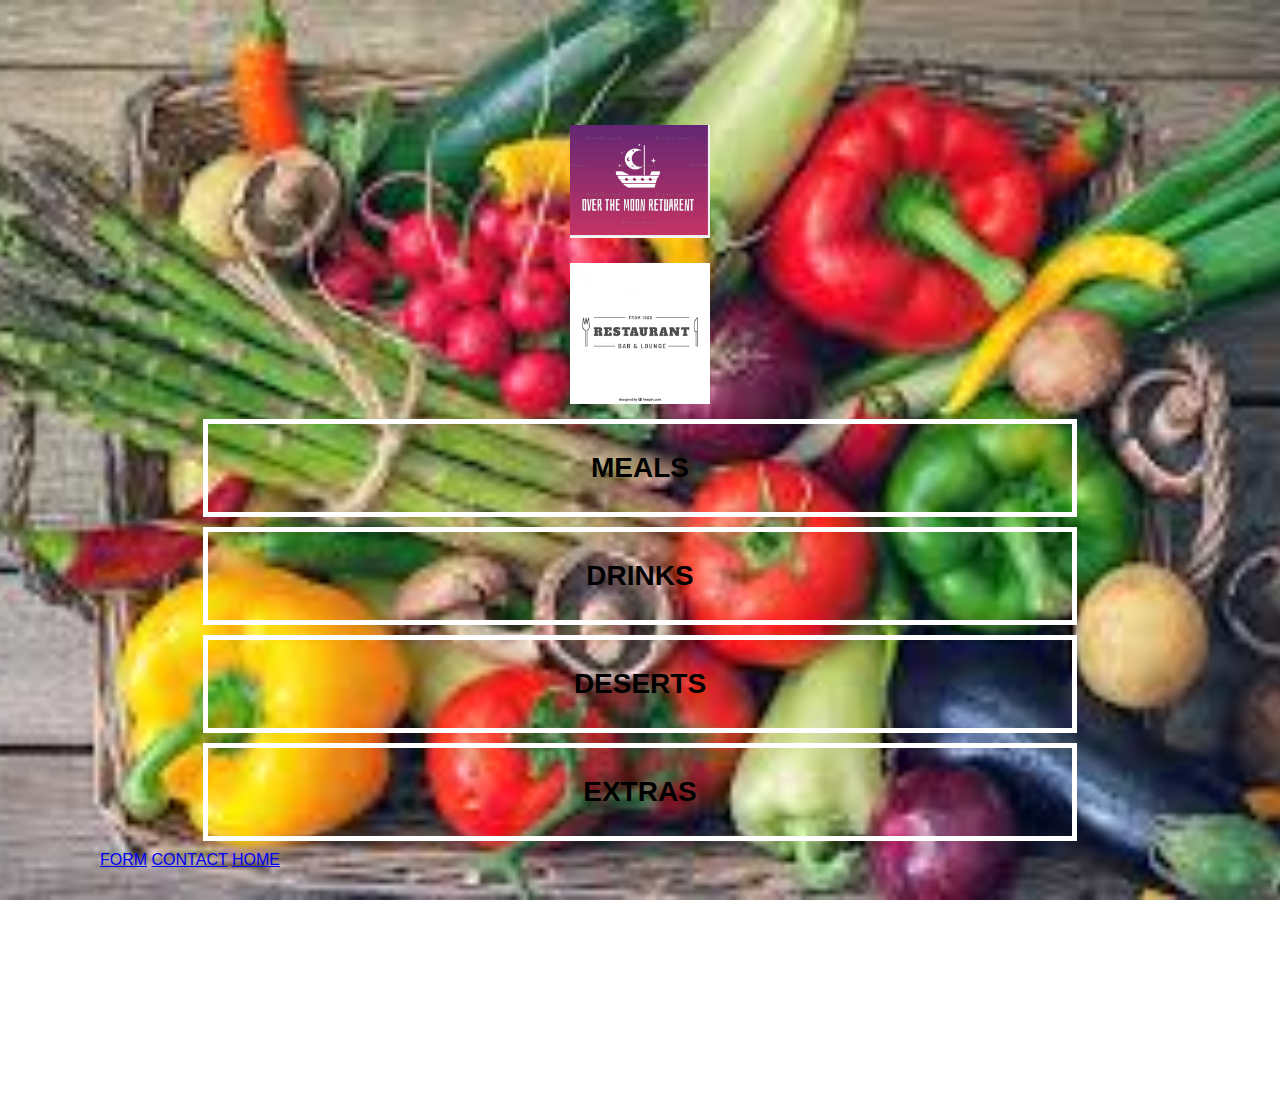
<file: index.html>
<!DOCTYPE html>
<html>
    <head>
        <title>My Restuarent</title>
        <link rel="stylesheet" href="style.css">
    </head>
    
    <body class="body-home">
        <div id="home">
            <img src="images/restuarent%20logo.png" id="home-logo-img">
            <img src="images/restaurant%20text%20logo.png" width="100" id="home-logo-text">
        <div class="home-menu">
                <a href="meals.html" class="home-menu-item">
                <p>Meals</p>
            </a>
            
             <a href="drinks.html" class="home-menu-item">
                <p>Drinks</p>
            </a>
            
             <a href="derssets.html" class="home-menu-item">
                <p>Deserts</p>
             </a>
            
             <a href="extras.html" class="home-menu-item">
                <p>Extras</p>
            </a>
            </div>
        </div>
                <div id="tabs-bottom">
         <a href="form.html">FORM</a>
        <a href="feedback.html">CONTACT</a>
        <a href="index.html">HOME</a>
        </div>
    </body>
</html>
</file>
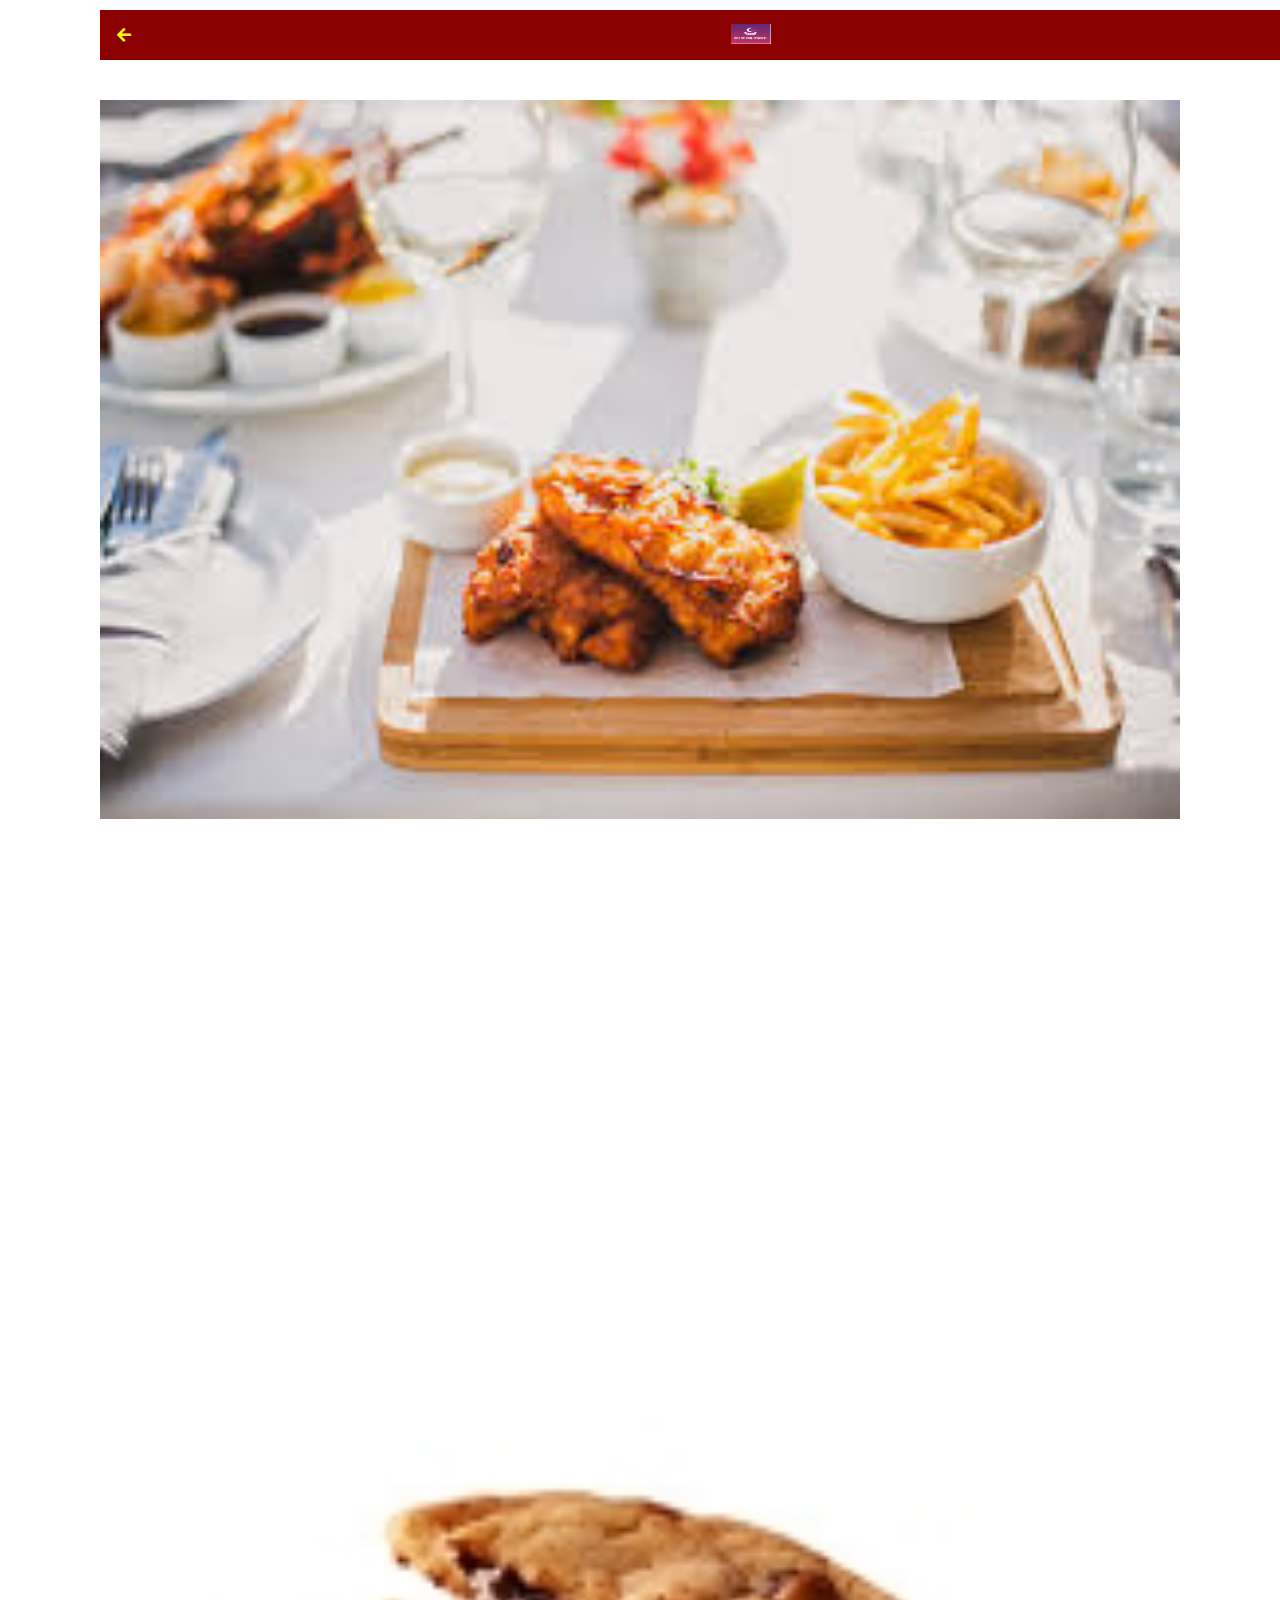
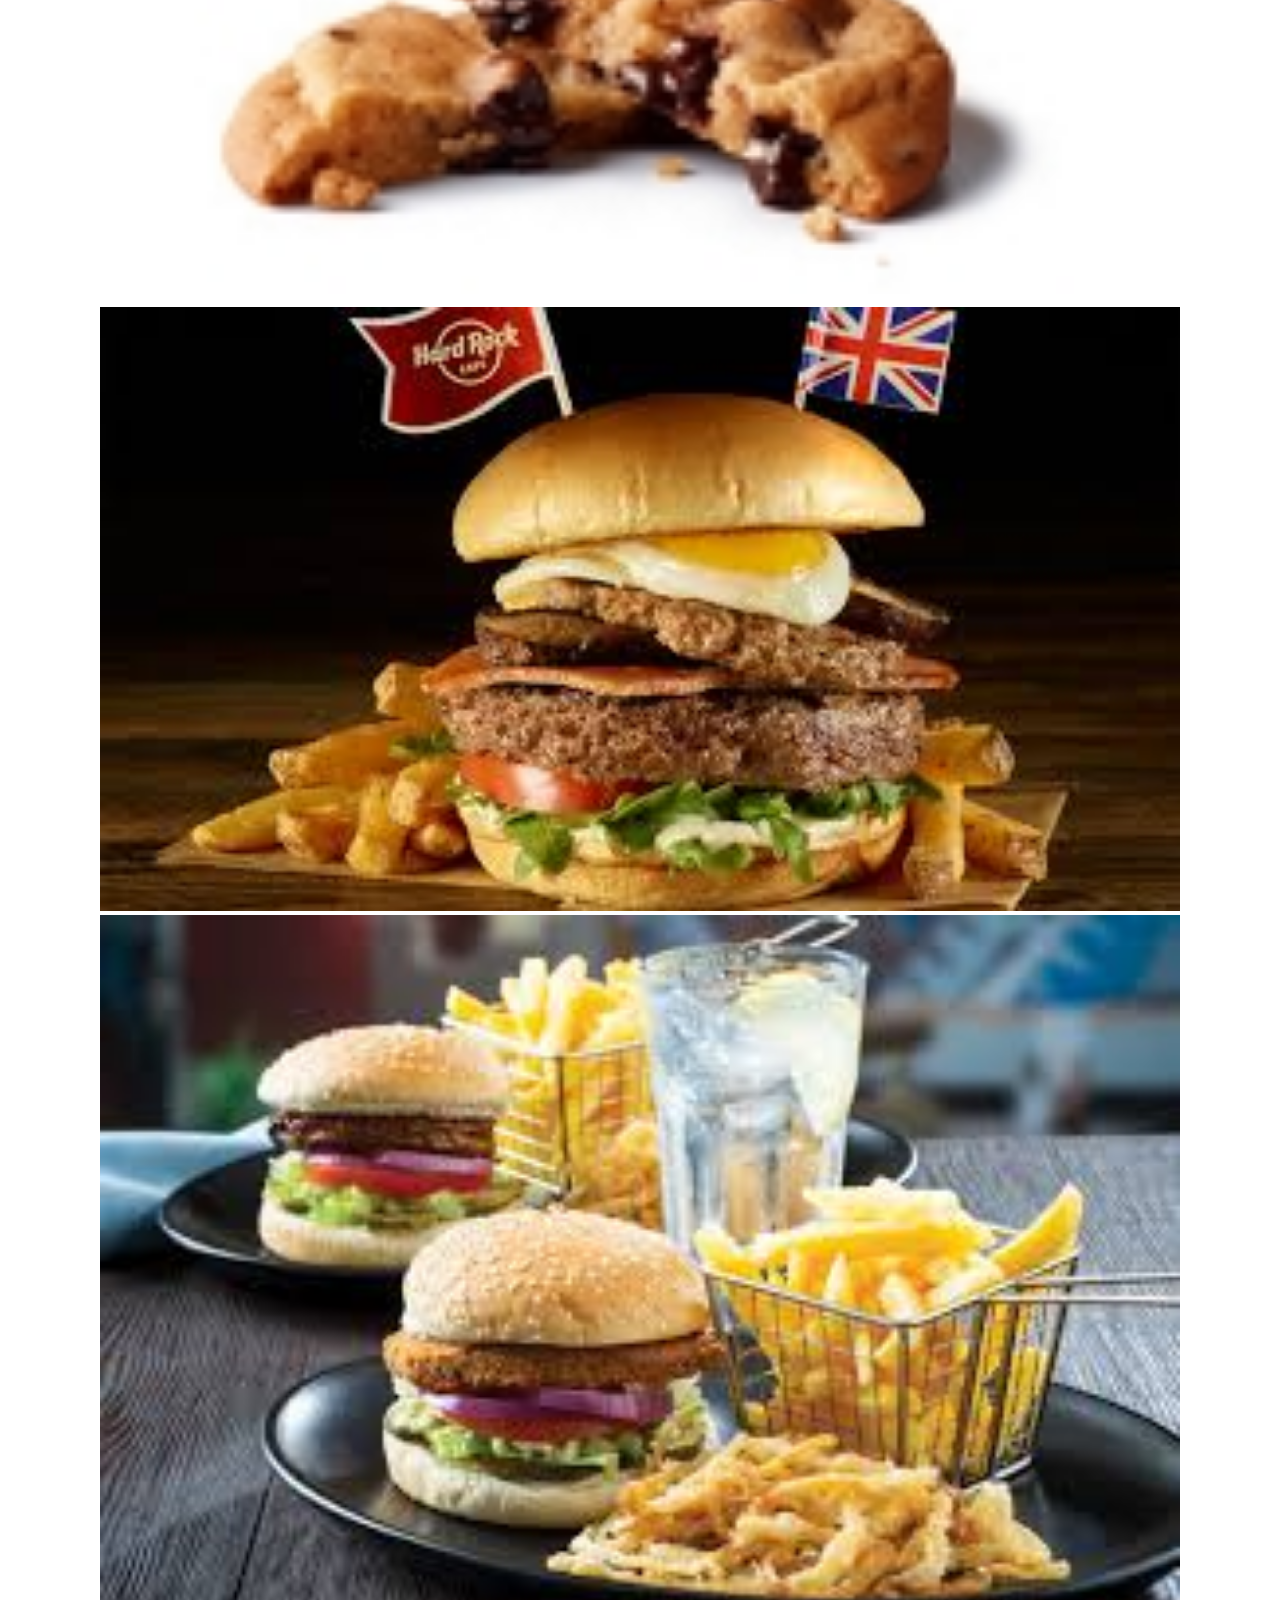
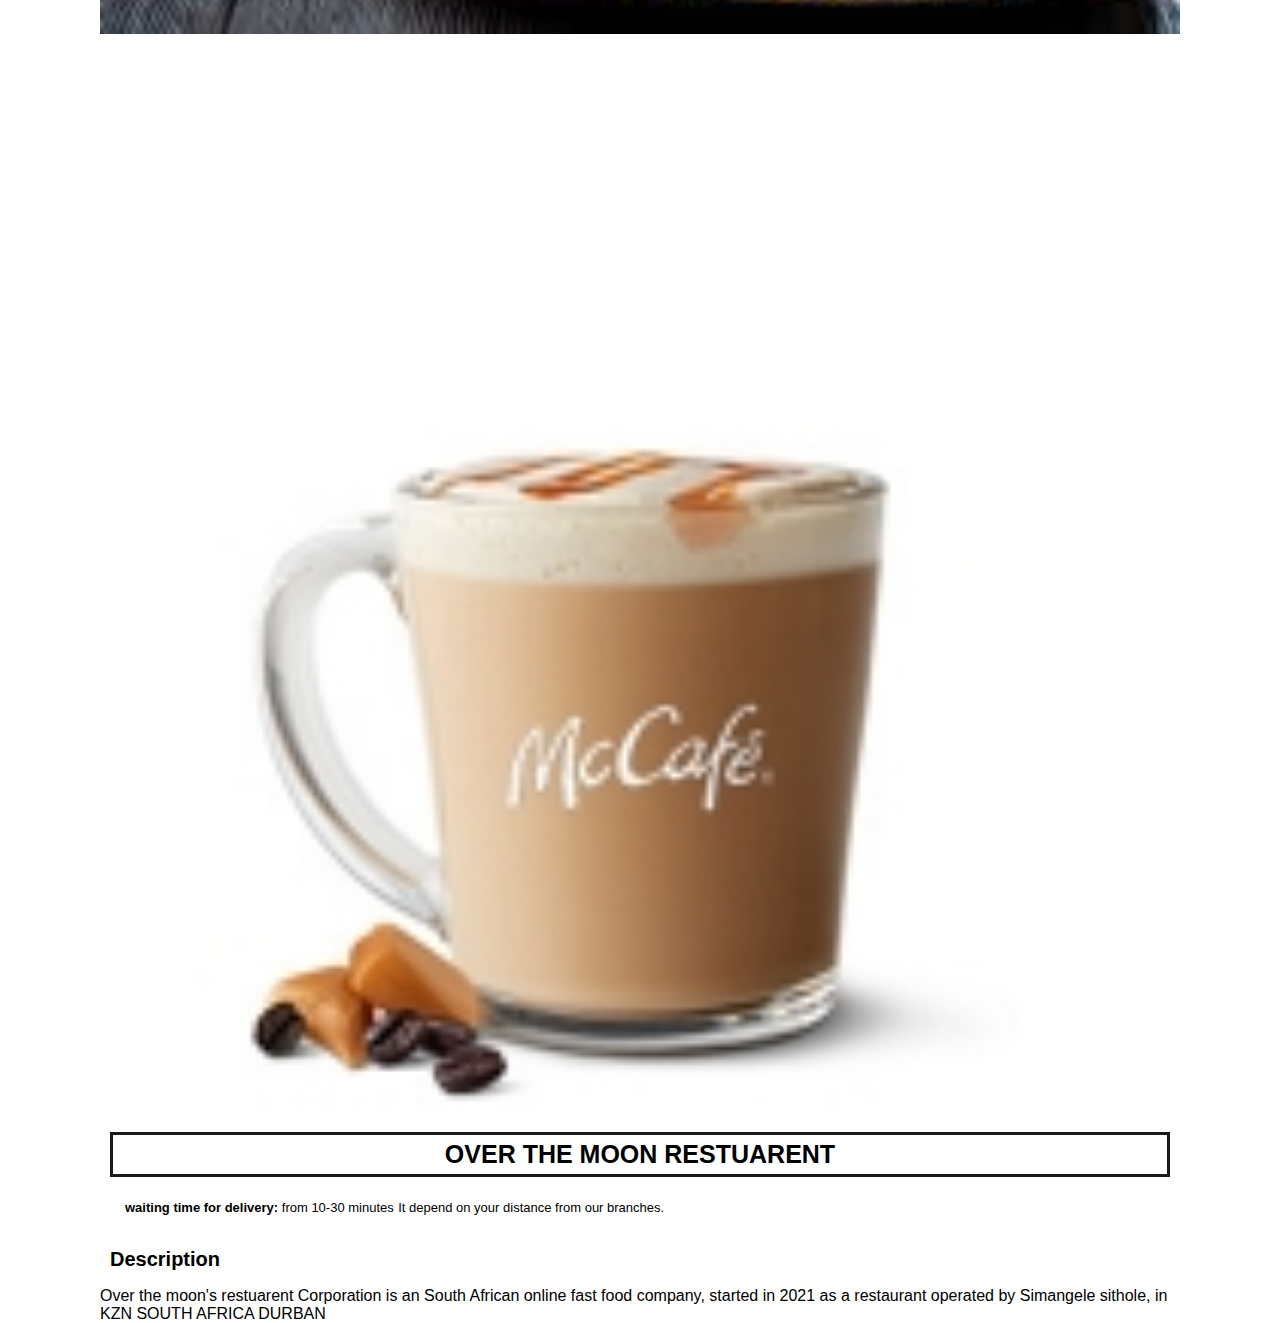
<file: about.html>
<!DOCTYPE html>
<html>
    <head>
        <title>My restuarent |Meals|Burger</title>
        <link rel="stylesheet" href="style.css">
        <link rel="stylesheet" href="fontAwesome/css/all.css">
    </head>
    
    <body class="body-recipes">
        
        <div class="header">
            
        <a href="about.html">
            <i class="fas fa-arrow-left"></i>
            </a>
            
            <img src="images/restuarent%20logo.png">
        </div>
        <div id="recipes">
            
            <div class="recipe-details">
                <img src="images/over%20the%20moon%201.jpg">
                <img src="images/derssets-Chocolate-Chip-Cookie.jpg">
                <img src="images/burger%201.jpg">
                <img src="images/extra%20combo%201.jpg">
                <img src="images/drink-caramel-macchiato%201.jpg">
                <h1>OVER THE MOON RESTUARENT</h1>
                <div class="recipe-details-info">
                    <p><b>waiting time for delivery: </b>from 10-30 minutes</p>
                   <p>It depend on your distance from our branches.</p> 
                </div>

                
                <div class="recipe-details-steps">
                    <h2>Description</h2>
                    <p>Over the moon's restuarent Corporation is an South African online  fast food company, started in 2021 as a restaurant operated by Simangele sithole, in KZN SOUTH AFRICA DURBAN</p>
                
                </div>
            
            </div>

        </div>  
    </body>
</html>
</file>
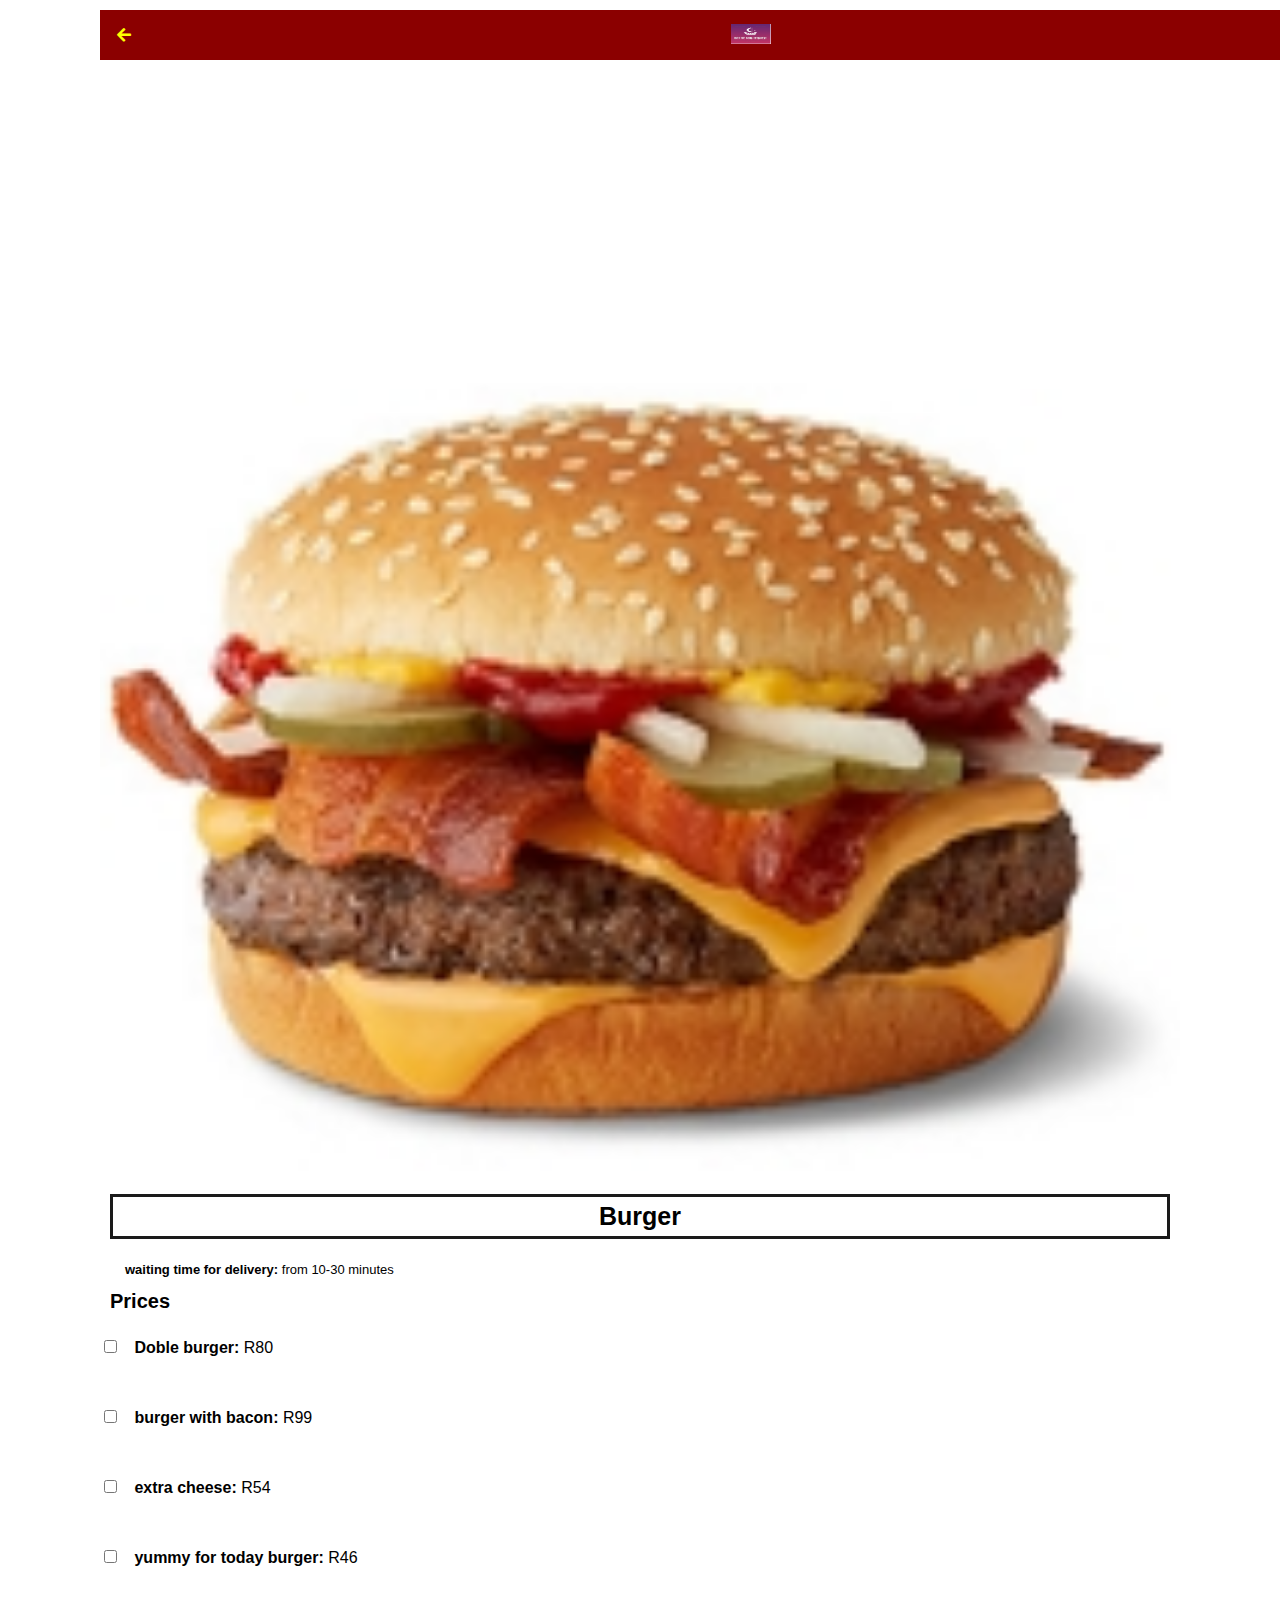
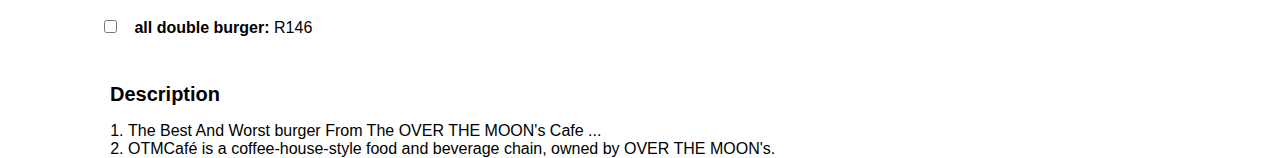
<file: burger.html>
<!DOCTYPE html>
<html>
    <head>
        <title>My restuarent |Meals|Burger</title>
        <link rel="stylesheet" href="style.css">
        <link rel="stylesheet" href="fontAwesome/css/all.css">
    </head>
    
    <body class="body-recipes">
        
        <div class="header">
            
        <a href="meals.html">
            <i class="fas fa-arrow-left"></i>
            </a>
            
            <img src="images/restuarent%20logo.png">
        </div>
        <div id="recipes">
            
            <div class="recipe-details">
                <img src="images/buger-with-bacon.jpg">
                <h1>Burger</h1>
                <div class="recipe-details-info">
                    <p><b>waiting time for delivery: </b>from 10-30 minutes</p>
                </div>
                <div class="recipe-details-ingredients">
                   <h2>Prices</h2>
                    
                    <input id="check-01" type="checkbox">
                    <label for="check-01"><b>Doble burger:</b> R80</label>
                    <br>
                    <input id="check-02" type="checkbox">
                    <label for="check-02"><b>burger with bacon:</b> R99</label>
                    <br>
                    <input id="check-03" type="checkbox">
                    <label for="check-03"><b> extra cheese:</b> R54</label>
                    <br>
                    <input id="check-04" type="checkbox">
                    <label for="check-04"><b>yummy for today burger:</b> R46</label>
                    <br>
                    <input id="check-05" type="checkbox">
                    <label for="check-05"><b>all double burger:</b> R146</label>
                </div>
                
                <div class="recipe-details-steps">
                    <h2>Description</h2>
                    
                    <ol>
                       <li>The Best And Worst burger From The OVER THE MOON's Cafe ...</li> 
                       <li>OTMCafé is a coffee-house-style food and beverage chain, owned by OVER THE MOON's.</li> 
                       
                    </ol>
                
                </div>
            
            </div>

        </div>  
    </body>
</html>
</file>
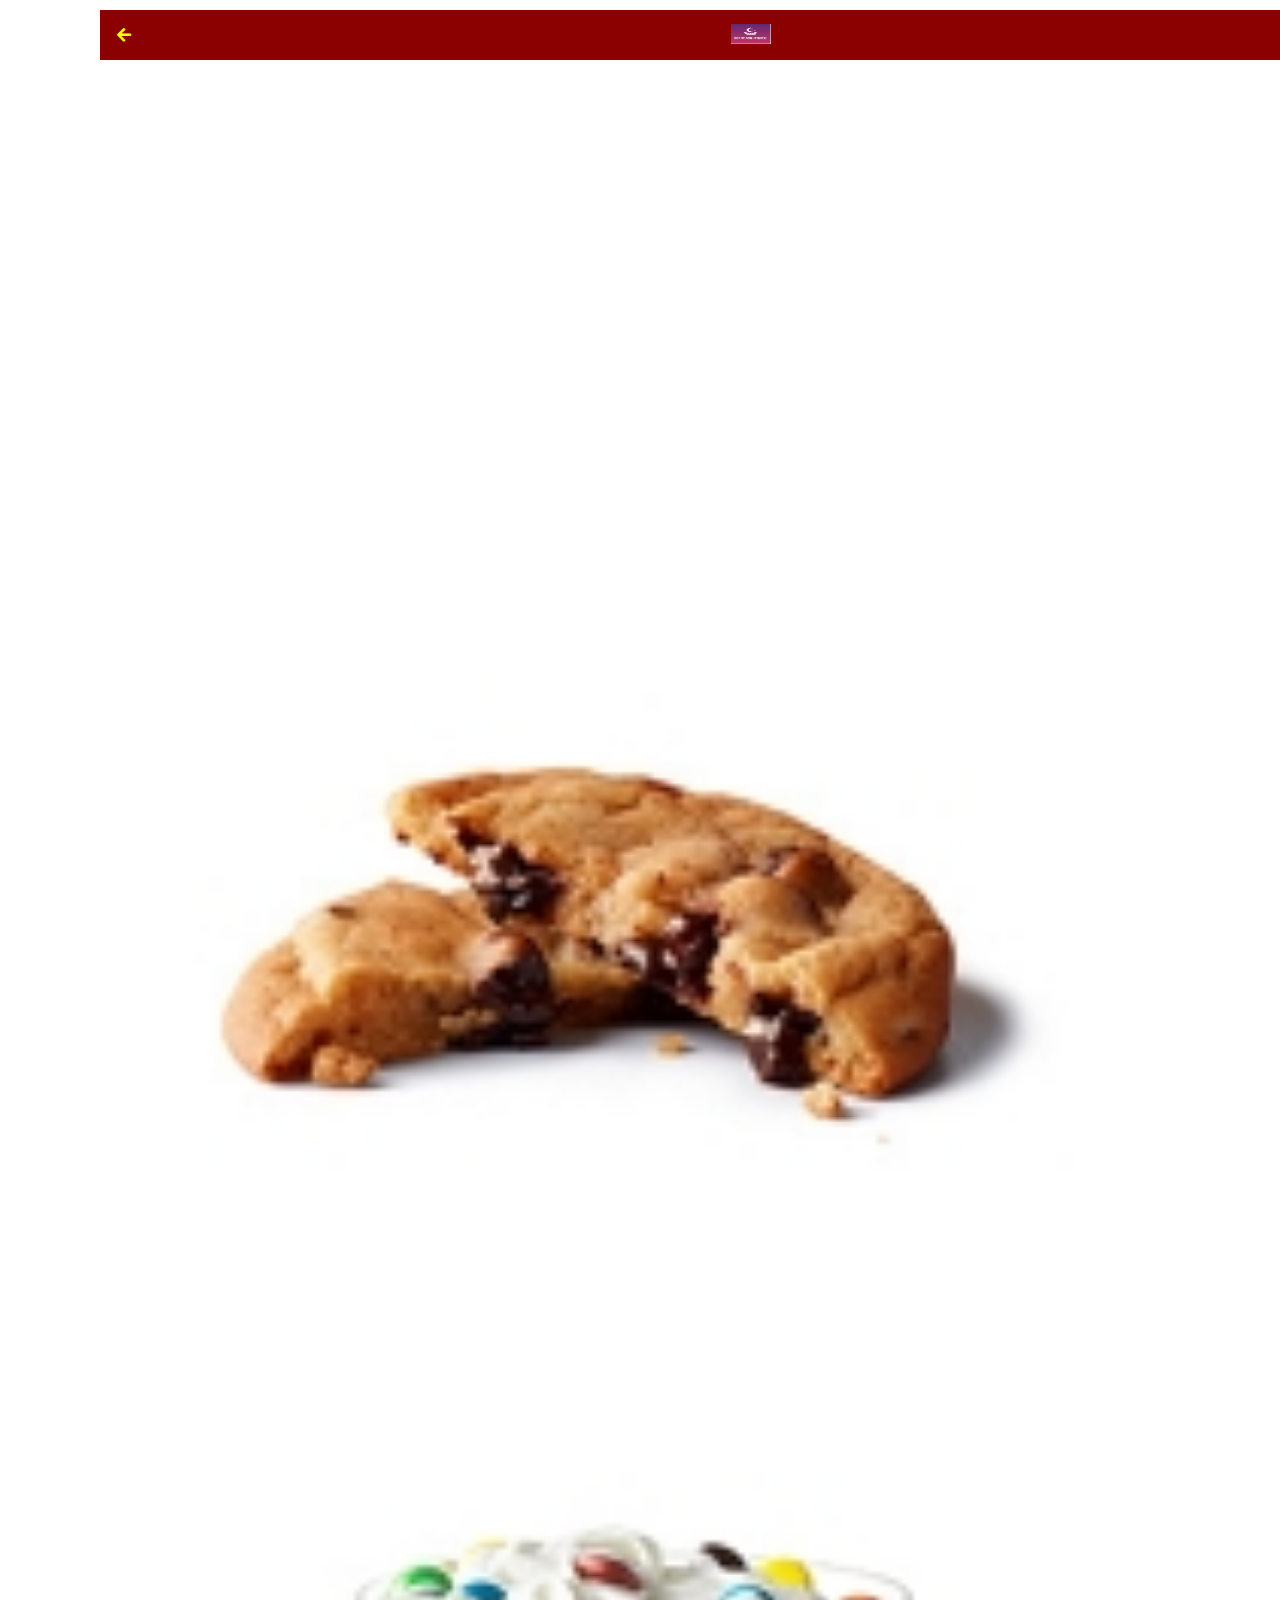
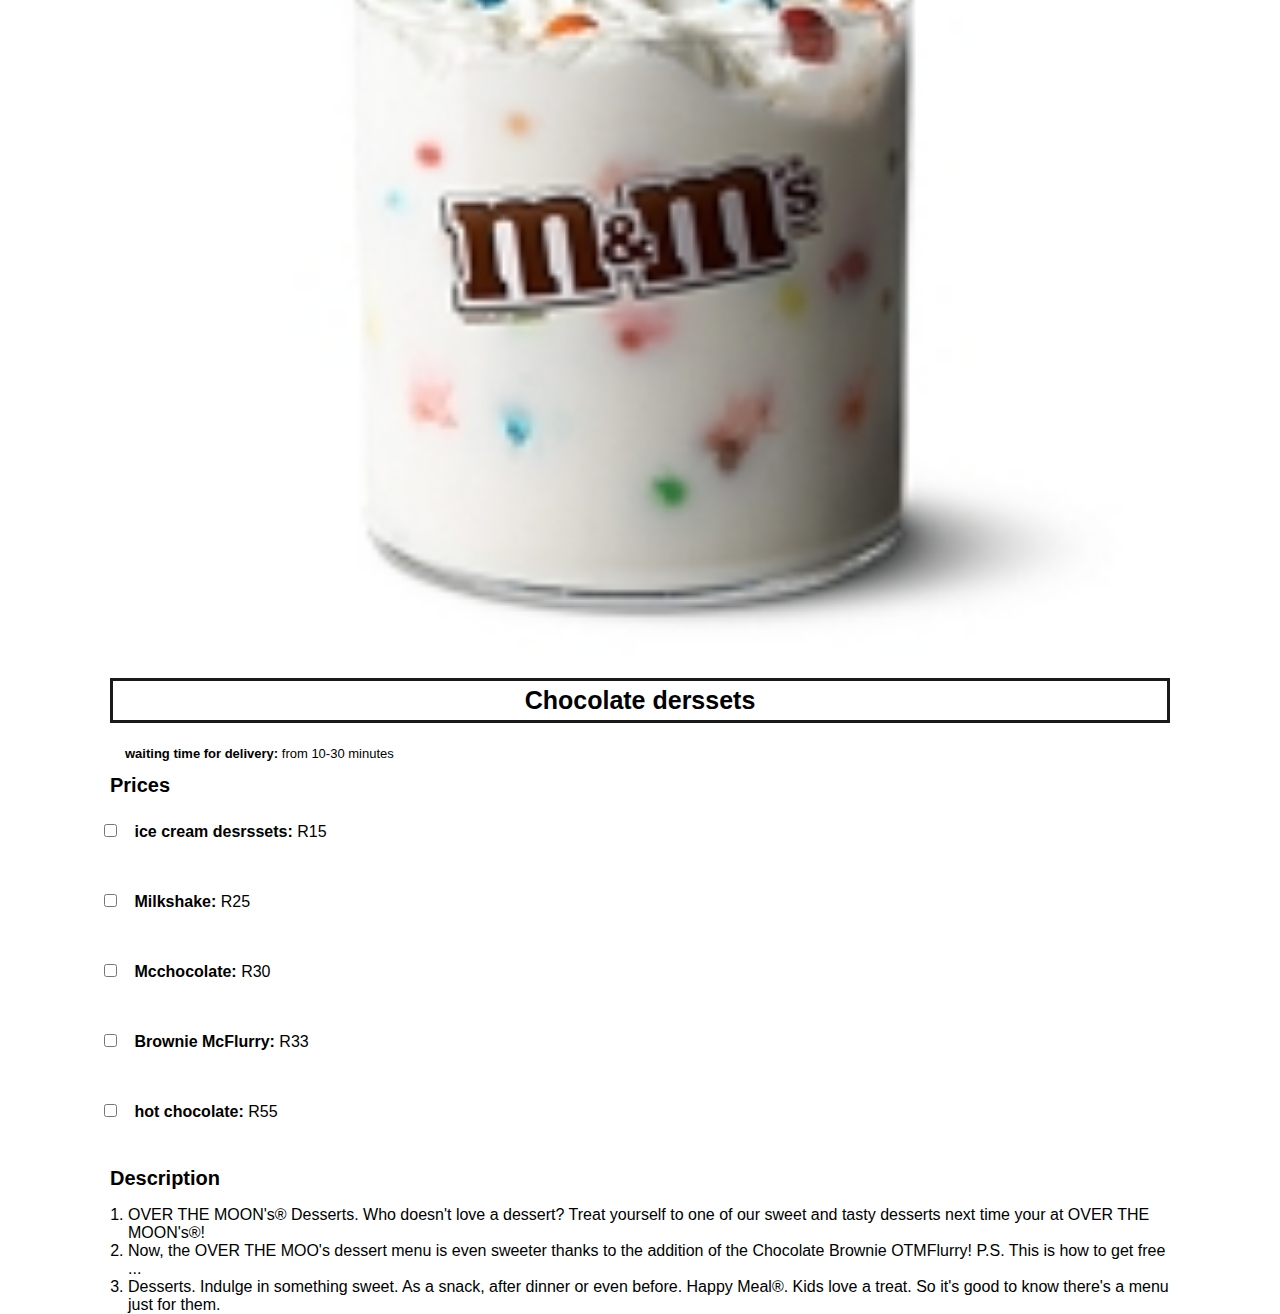
<file: chocolate-dersets.html>
<!DOCTYPE html>
<html>
    <head>
        <title>My restuarent |Meals|Chocolate</title>
        <link rel="stylesheet" href="style.css">
        <link rel="stylesheet" href="fontAwesome/css/all.css">
    </head>
    
    <body class="body-recipes">
        
        <div class="header">
            
        <a href="derssets.html">
            <i class="fas fa-arrow-left"></i>
            </a>
            
            <img src="images/restuarent%20logo.png">
        </div>
        <div id="recipes">
            
            <div class="recipe-details">
                <img src="images/derssets-Chocolate-Chip-Cookie.jpg">
                 <img src="images/derssets-mcflurry-snack%20-%20Copy.jpg">
                <h1>Chocolate derssets</h1>
                <div class="recipe-details-info">
                    <p><b>waiting time for delivery: </b>from 10-30 minutes</p>
                </div>
                <div class="recipe-details-ingredients">
                   <h2>Prices</h2>
                    
                    <input id="check-01" type="checkbox">
                    <label for="check-01"><b>ice cream desrssets:</b> R15</label>
                    <br>
                    <input id="check-02" type="checkbox">
                    <label for="check-02"><b>Milkshake:</b> R25</label>
                    <br>
                    <input id="check-03" type="checkbox">
                    <label for="check-03"><b>Mcchocolate:</b> R30</label>
                    <br>
                    <input id="check-04" type="checkbox">
                    <label for="check-04"><b> Brownie McFlurry:</b> R33</label>
                    <br>
                    <input id="check-05" type="checkbox">
                    <label for="check-05"><b>hot chocolate:</b> R55</label>
                </div>
                
                <div class="recipe-details-steps">
                    <h2>Description</h2>
                    
                    <ol>
                       <li>OVER THE MOON's® Desserts. Who doesn't love a dessert? Treat yourself to one of our sweet and tasty desserts next time your at OVER THE MOON's®!</li> 
                       <li>Now, the OVER THE MOO's dessert menu is even sweeter thanks to the addition of the Chocolate Brownie OTMFlurry! P.S. This is how to get free ...</li> 
                       <li>Desserts. Indulge in something sweet. As a snack, after dinner or even before. Happy Meal®. Kids love a treat. So it's good to know there's a menu just for them.</li> 
                       
                    </ol>
                
                </div>
            
            </div>

        </div>  
    </body>
</html>
</file>
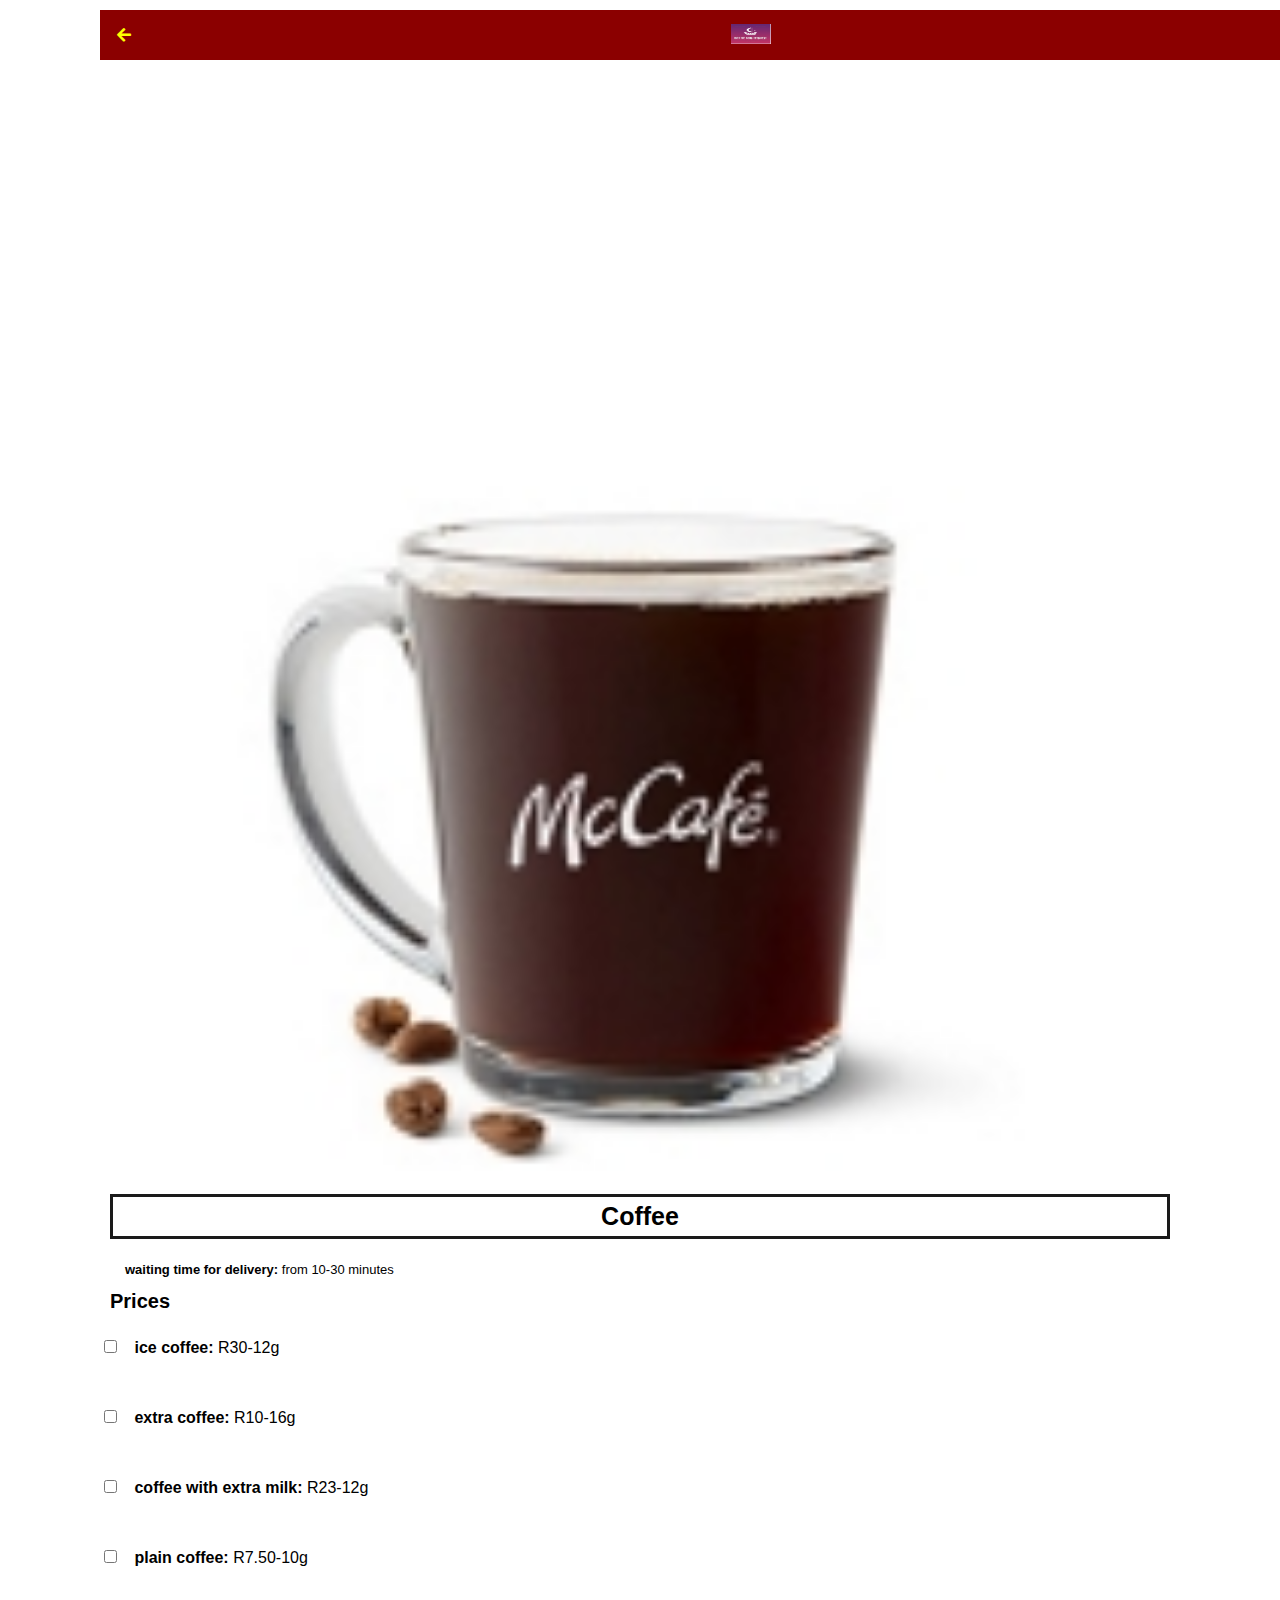
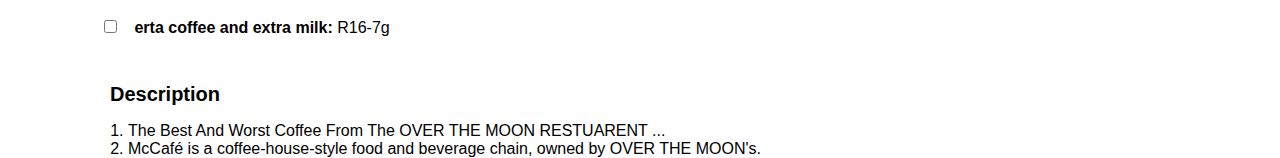
<file: coffee.html>
<!DOCTYPE html>
<html>
    <head>
        <title>My Restuarent |Meals|Burger</title>
        <link rel="stylesheet" href="style.css">
        <link rel="stylesheet" href="fontAwesome/css/all.css">
    </head>
    
    <body class="body-recipes">
        
        <div class="header">
            
        <a href="meals.html">
            <i class="fas fa-arrow-left"></i>
            </a>
            
            <img src="images/restuarent%20logo.png">
        </div>
        <div id="recipes">
            
            <div class="recipe-details">
                <img src="images/drinks-coffee-medium%204.jpg">
                <h1>Coffee</h1>
                <div class="recipe-details-info">
                    <p><b>waiting time for delivery: </b>from 10-30 minutes</p>
                </div>
                <div class="recipe-details-ingredients">
                   <h2>Prices</h2>
                    
                    <input id="check-01" type="checkbox">
                    <label for="check-01"><b>ice coffee:</b> R30-12g</label>
                    <br>
                    <input id="check-02" type="checkbox">
                    <label for="check-02"><b>extra coffee:</b> R10-16g</label>
                    <br>
                    <input id="check-03" type="checkbox">
                    <label for="check-03"><b>coffee with extra milk:</b> R23-12g</label>
                    <br>
                    <input id="check-04" type="checkbox">
                    <label for="check-04"><b>plain coffee:</b> R7.50-10g</label>
                    <br>
                    <input id="check-05" type="checkbox">
                    <label for="check-05"><b>erta coffee and extra milk:</b> R16-7g</label>
                </div>
                
                <div class="recipe-details-steps">
                    <h2>Description</h2>
                    
                    <ol>
                       <li>The Best And Worst Coffee From The OVER THE MOON RESTUARENT ...</li> 
                       <li>McCafé is a coffee-house-style food and beverage chain, owned by OVER THE MOON's.</li> 
                       
                    </ol>
                
                </div>
            
            </div>

        </div>  
    </body>
</html>
</file>
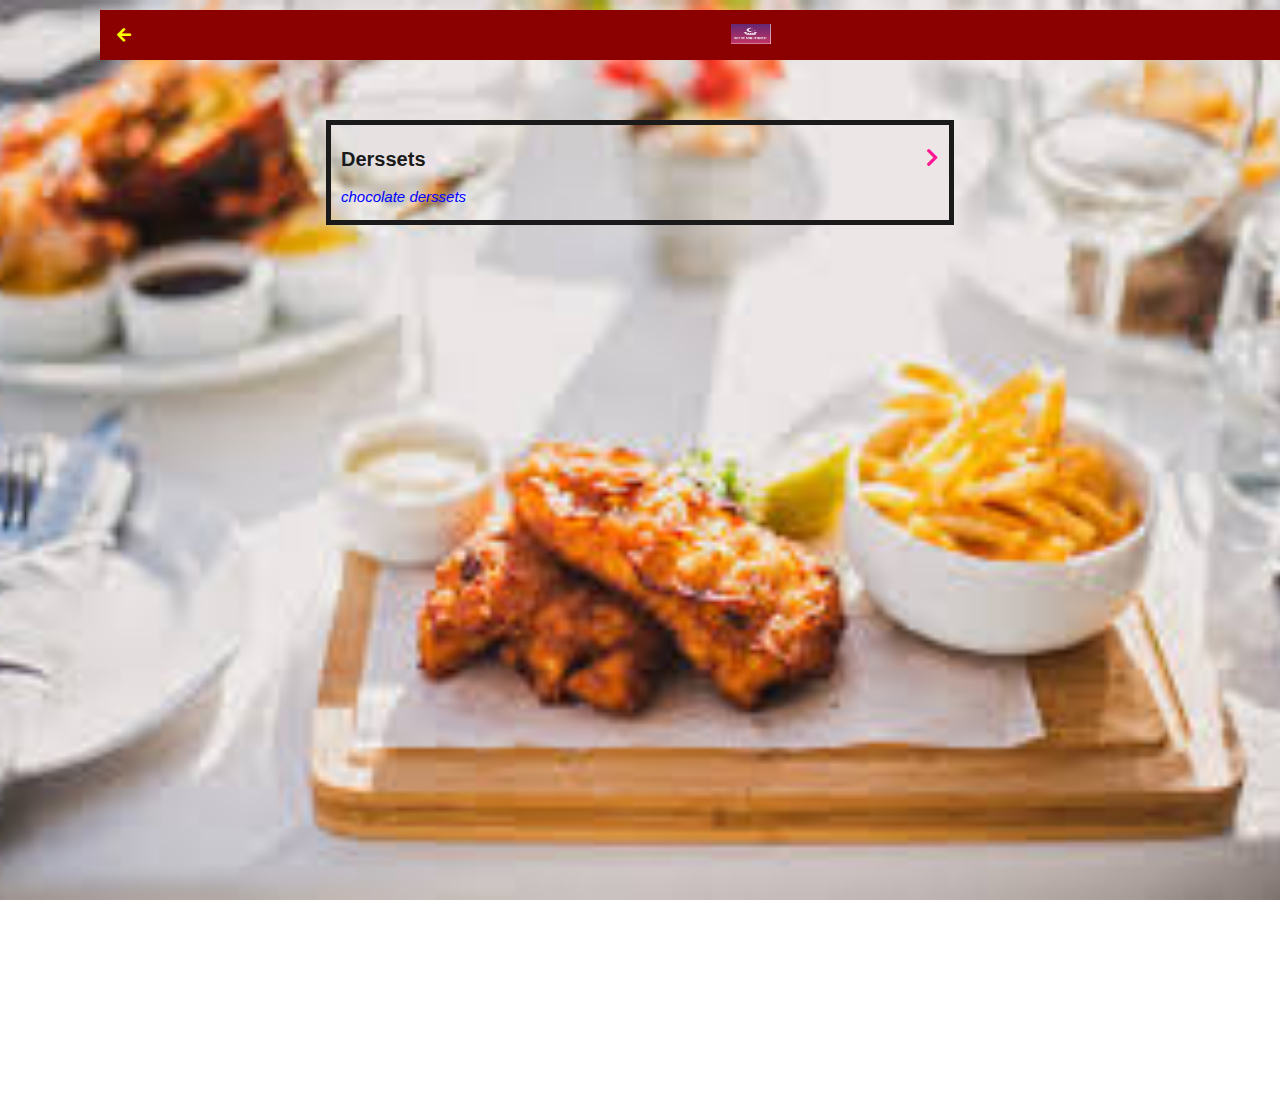
<file: derssets.html>
<!DOCTYPE html>
<html>
    <head>
        <title>My Restuarent |Derssets</title>
        <link rel="stylesheet" href="style.css">
        <link rel="stylesheet" href="fontAwesome/css/all.css">
    </head>
    
    <body class="body-meals">
        
        <div class="header">
            
        <a href="index.html">
            <i class="fas fa-arrow-left"></i>
            </a>
            
            <img src="images/restuarent%20logo.png">
        </div>
        <div id="meals">
            <div class="meals-list">
                <a href="chocolate-dersets.html">
                    <div class="meals-list-item">
                        <h1>Derssets<i class="fas fa-chevron-right"></i></h1>
                        
                        <p>chocolate derssets </p>
                    
                    </div>
                
                </a>
            
            </div>

        </div>  
    </body>
</html>
</file>
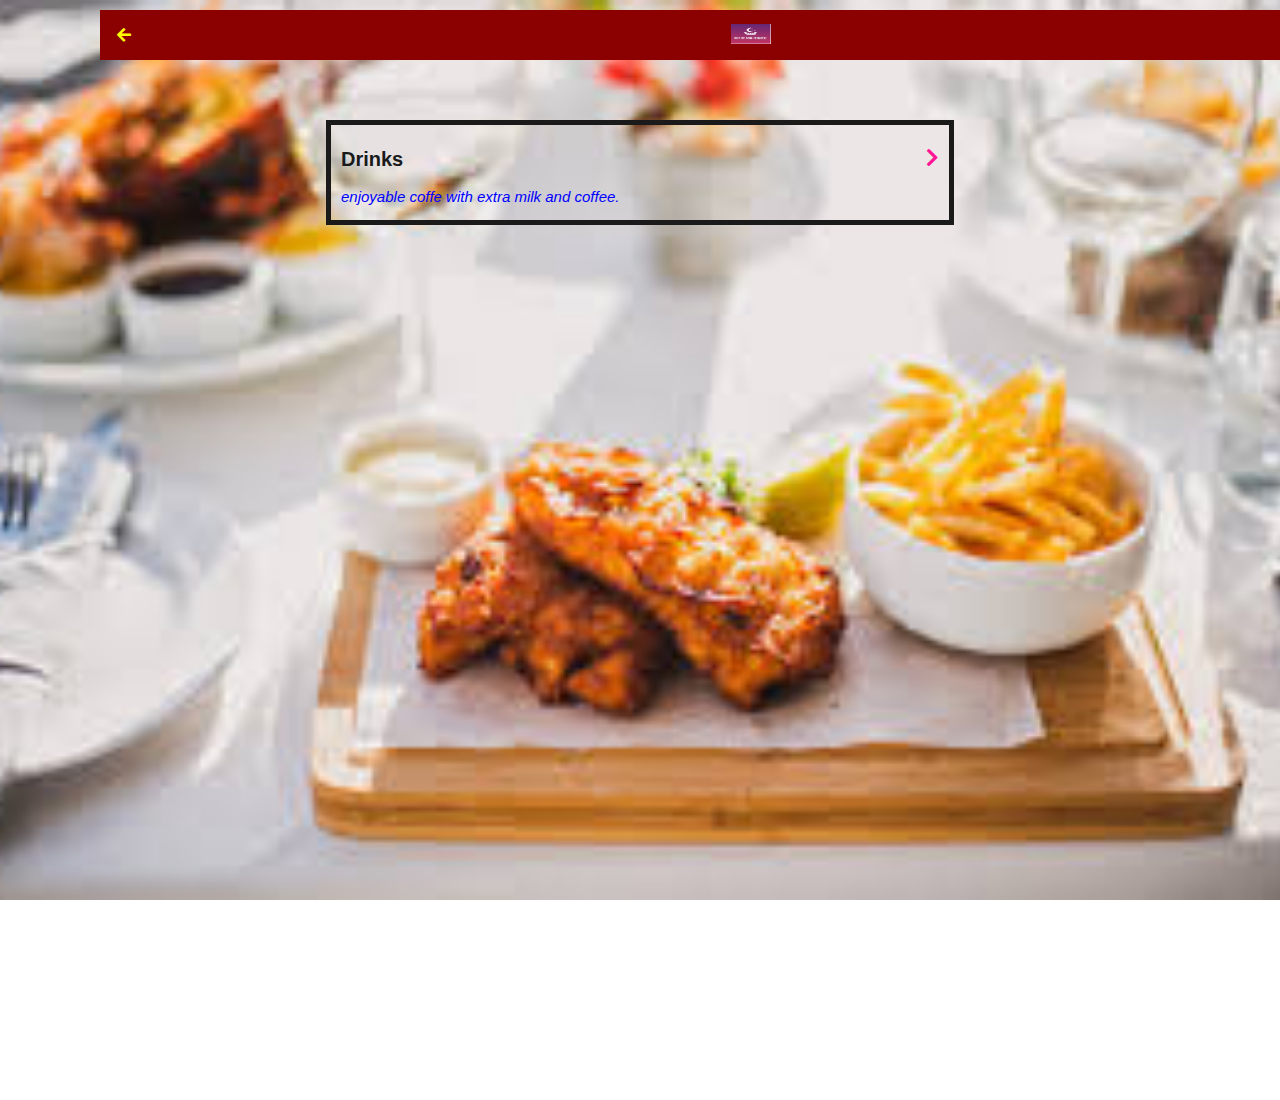
<file: drinks.html>
<!DOCTYPE html>
<html>
    <head>
        <title>My Resturent |Drinks</title>
        <link rel="stylesheet" href="style.css">
        <link rel="stylesheet" href="fontAwesome/css/all.css">
    </head>
    
    <body class="body-meals">
        
        <div class="header">
            
        <a href="index.html">
            <i class="fas fa-arrow-left"></i>
            </a>
            
            <img src="images/restuarent%20logo.png">
        </div>
        <div id="meals">
            <div class="meals-list">
                <a href="coffee.html">
                    <div class="meals-list-item">
                        <h1>Drinks<i class="fas fa-chevron-right"></i></h1>
                        
                        <p>enjoyable coffe with extra milk and coffee.</p>
                    
                    </div>
                
                </a>
            
            </div>

        </div>  
    </body>
</html>
</file>
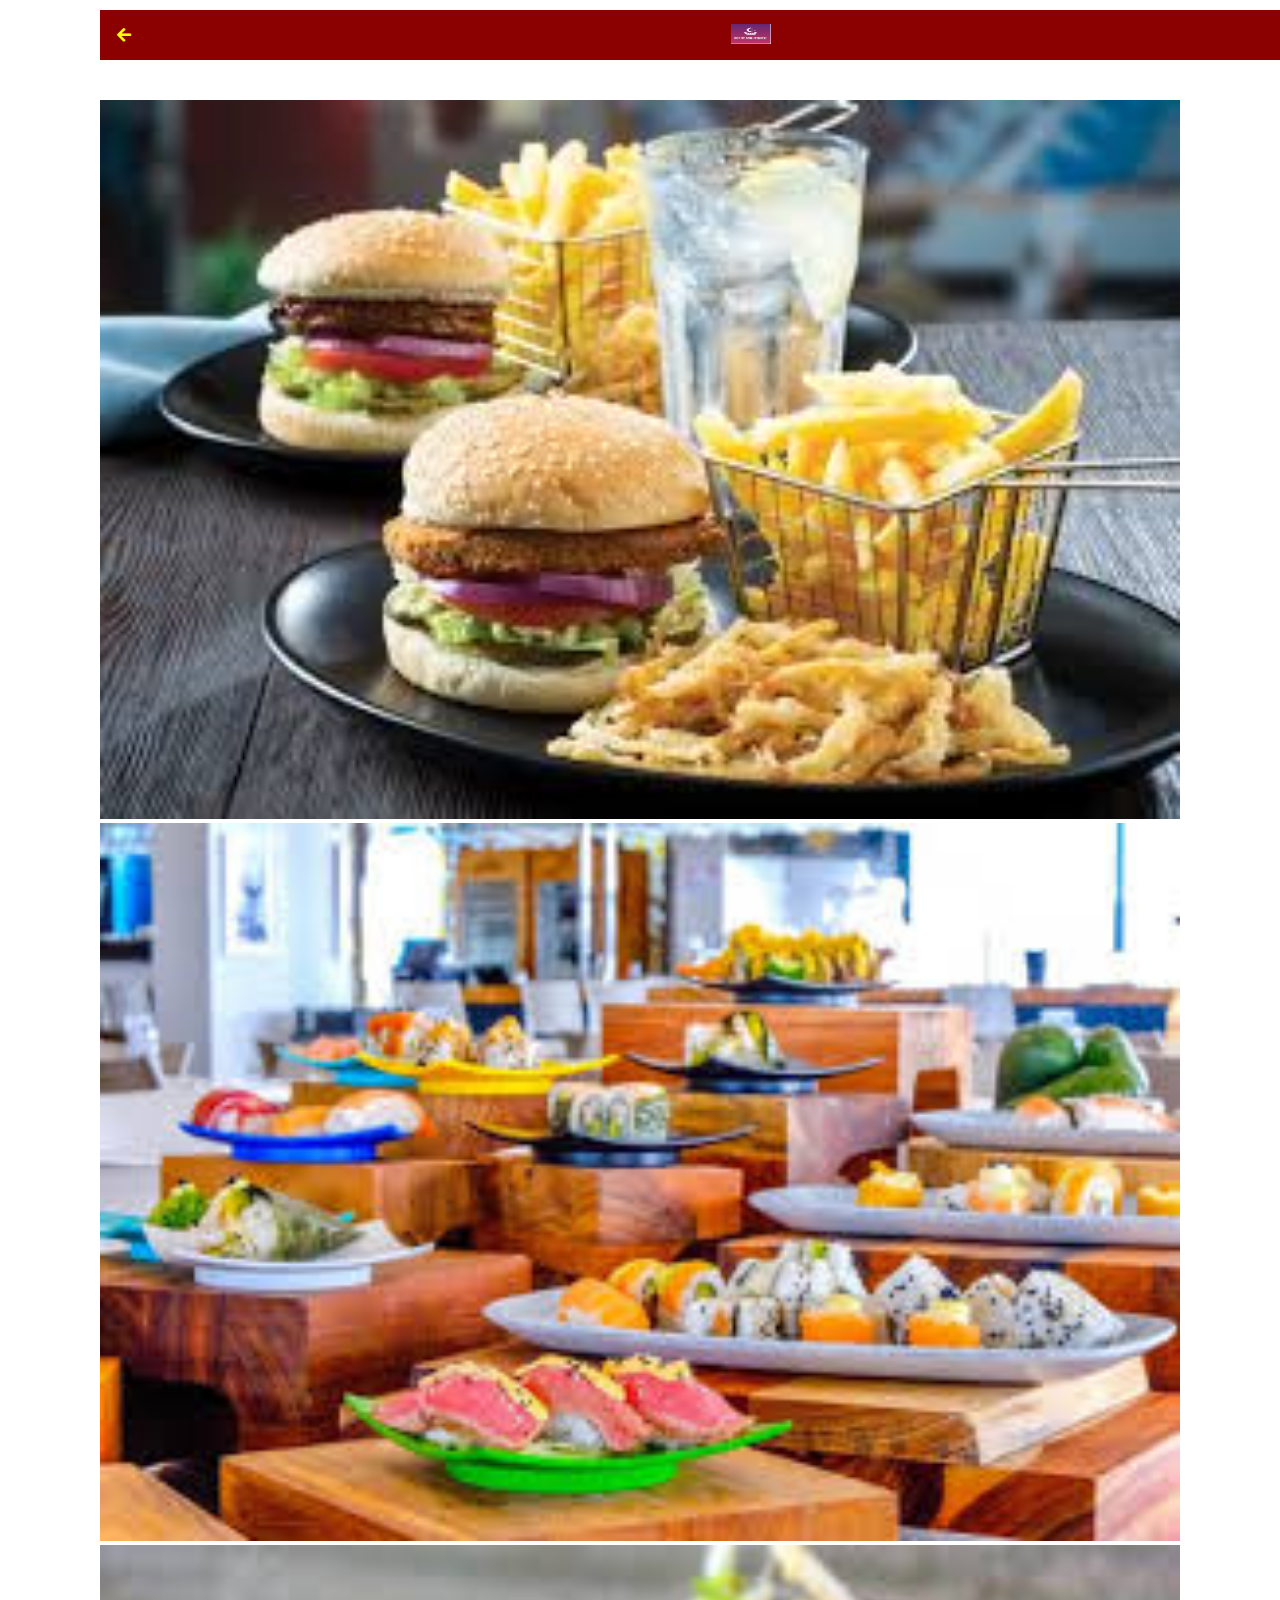
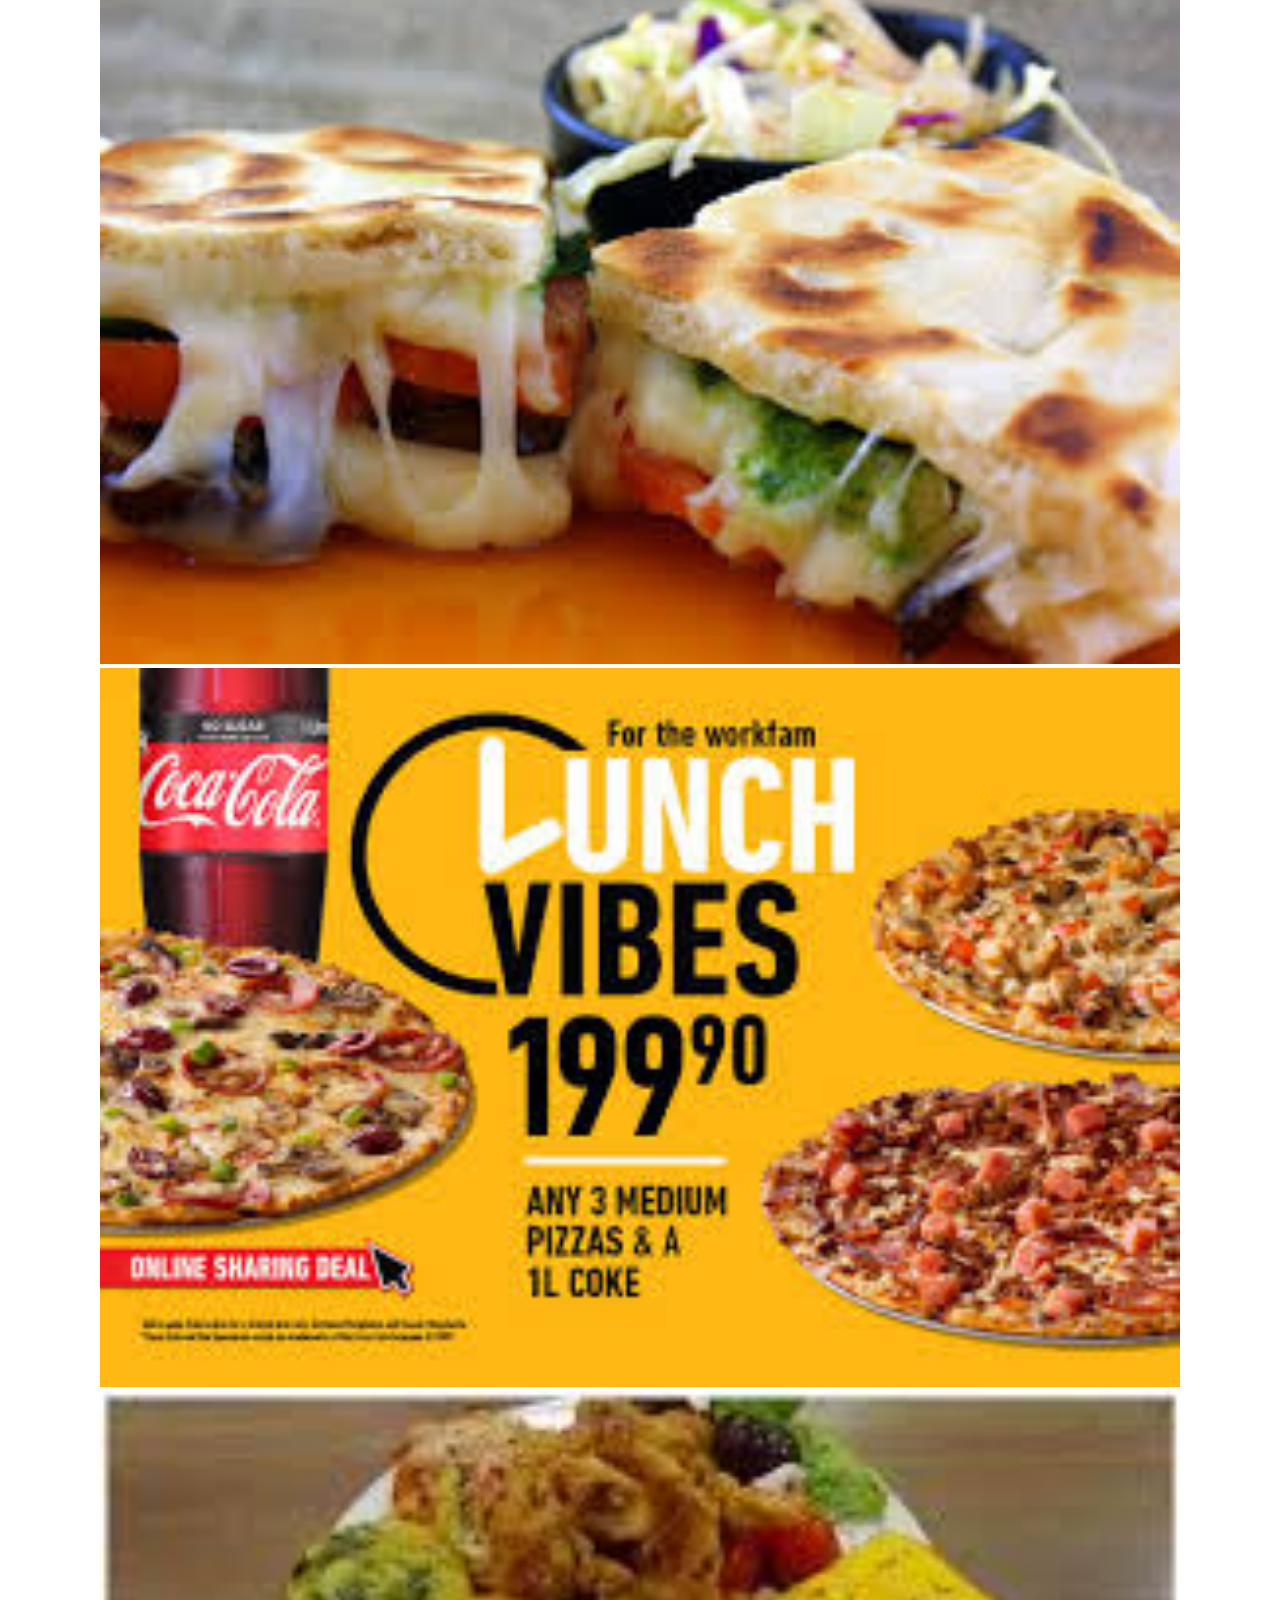
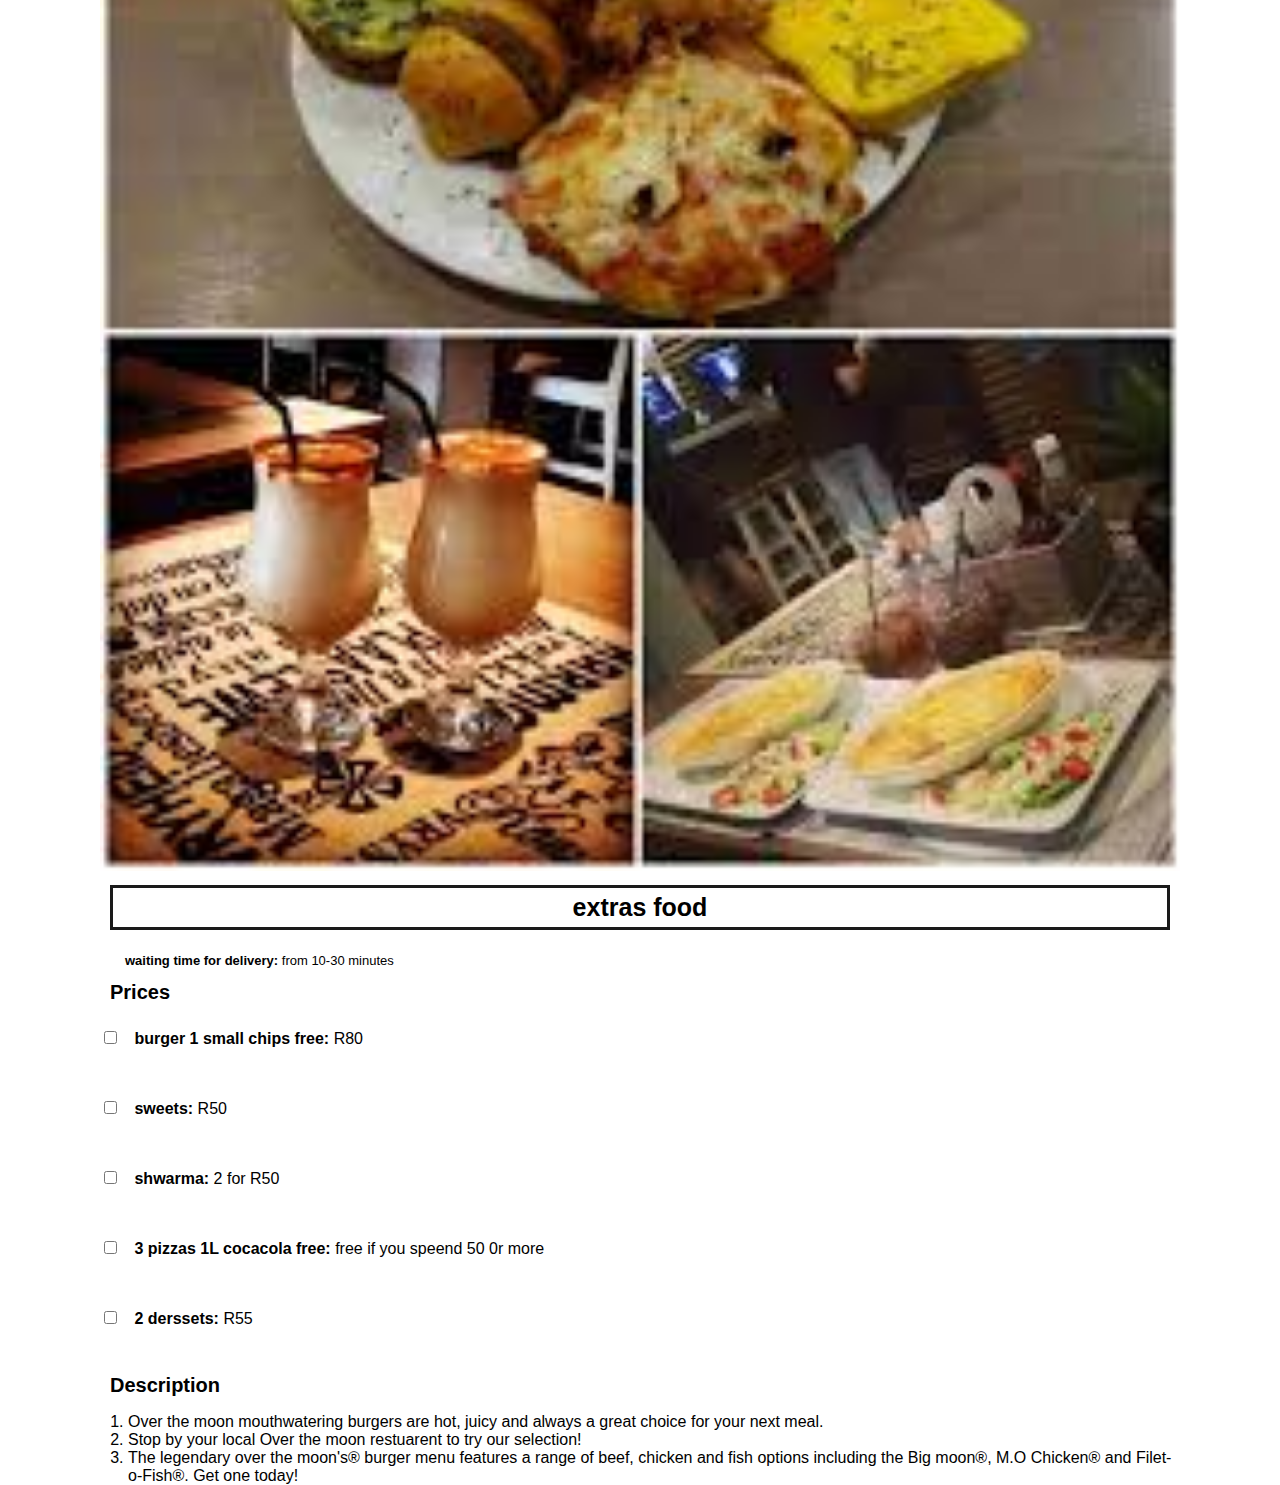
<file: extra-food.html>
<!DOCTYPE html>
<html>
    <head>
        <title>My Recipe Book |Meals|extra food</title>
        <link rel="stylesheet" href="style.css">
        <link rel="stylesheet" href="fontAwesome/css/all.css">
    </head>
    
    <body class="body-recipes">
        
        <div class="header">
            
        <a href="meals.html">
            <i class="fas fa-arrow-left"></i>
            </a>
            
            <img src="images/restuarent%20logo.png">
        </div>
        <div id="recipes">
            
            <div class="recipe-details">
                <img src="images/extra%20combo%201.jpg">
                <img src="images/extras%201.jpg">
                <img src="images/extras%202.jpg">
                <img src="images/extras%203.jpg">
                <img src="images/extras%204.jpg">
                <h1>extras food</h1>
                <div class="recipe-details-info">
                    <p><b>waiting time for delivery: </b>from 10-30 minutes</p>
                </div>
                <div class="recipe-details-ingredients">
                   <h2>Prices</h2>
                    
                    <input id="check-01" type="checkbox">
                    <label for="check-01"><b>burger 1 small chips free:</b> R80</label>
                    <br>
                    <input id="check-02" type="checkbox">
                    <label for="check-02"><b>sweets:</b> R50</label>
                    <br>
                    <input id="check-03" type="checkbox">
                    <label for="check-03"><b>shwarma:</b> 2 for R50</label>
                    <br>
                    <input id="check-04" type="checkbox">
                    <label for="check-04"><b> 3 pizzas 1L cocacola free:</b> free if you speend 50 0r more</label>
                    <br>
                    <input id="check-05" type="checkbox">
                    <label for="check-05"><b>2 derssets:</b> R55</label>
                </div>
                
                <div class="recipe-details-steps">
                    <h2>Description</h2>
                    
                    <ol>
                       <li>Over the moon mouthwatering burgers are hot, juicy and always a great choice for your next meal.</li> 
                       <li>Stop by your local Over the moon restuarent to try our selection!</li> 
                       <li>The legendary over the moon's® burger menu features a range of beef, chicken and fish options including the Big moon®, M.O Chicken® and Filet-o-Fish®. Get one today!
</li> 
                       
                    </ol>
                
                </div>
            
            </div>

        </div>  
    </body>
</html>
</file>
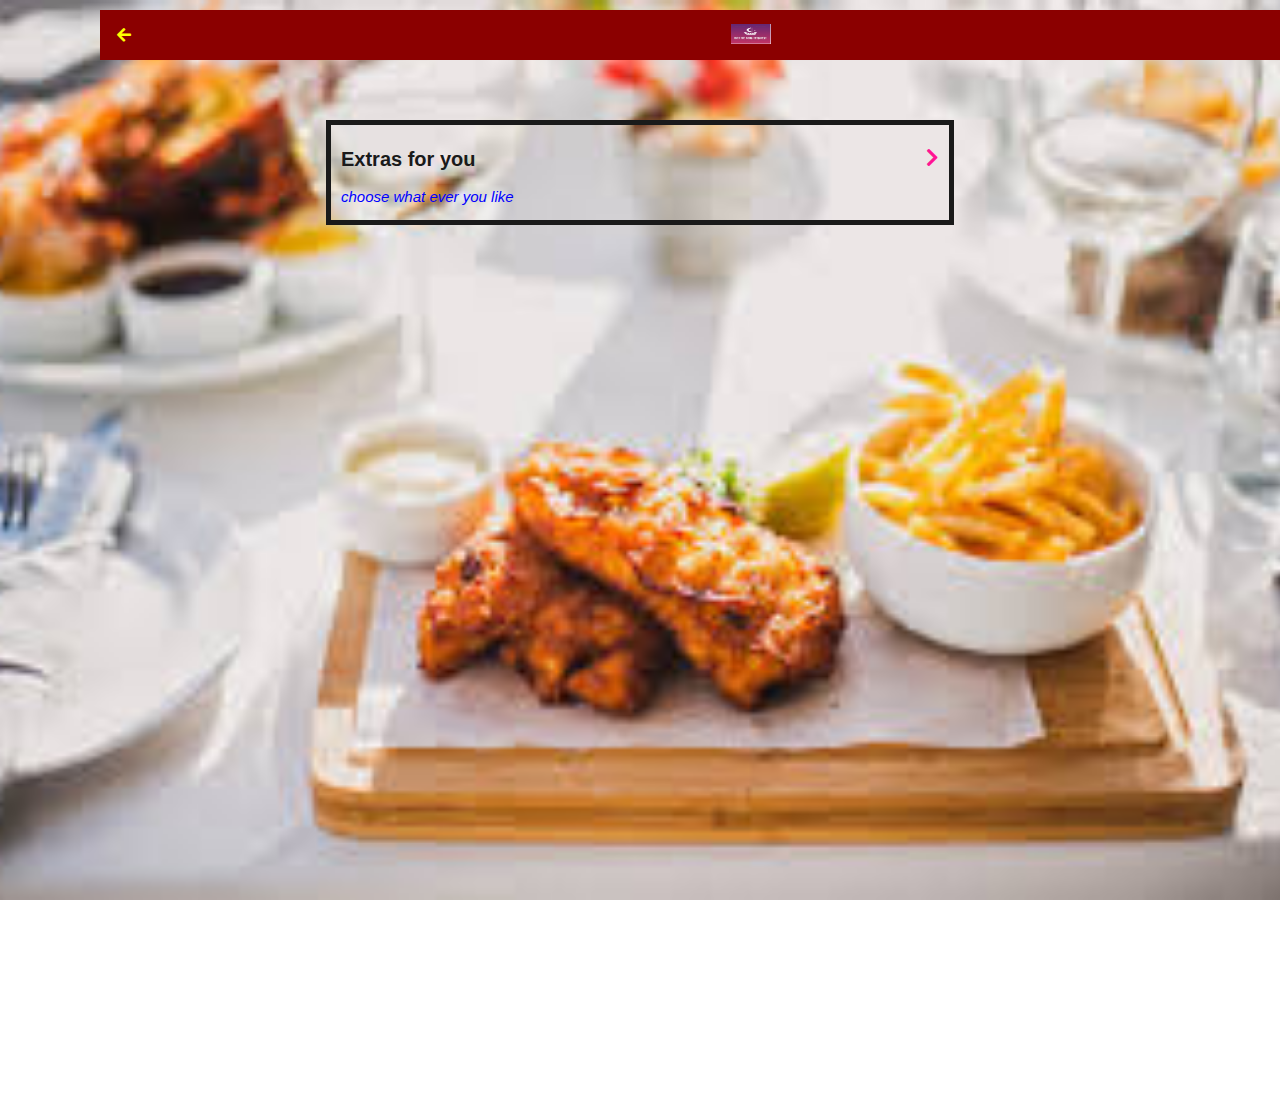
<file: extras.html>
<!DOCTYPE html>
<html>
    <head>
        <title>My Recipe Book |Extras</title>
        <link rel="stylesheet" href="style.css">
        <link rel="stylesheet" href="fontAwesome/css/all.css">
    </head>
    
    <body class="body-meals">
        
        <div class="header">
            
        <a href="index.html">
            <i class="fas fa-arrow-left"></i>
            </a>
            
            <img src="images/restuarent%20logo.png">
        </div>
        <div id="meals">
            <div class="meals-list">
                <a href="extra-food.html">
                    <div class="meals-list-item">
                        <h1>Extras for you<i class="fas fa-chevron-right"></i></h1>
                        
                        <p>choose what ever you like </p>
                    
                    </div>
                
                </a>
            
            </div>

        </div>  
    </body>
</html>
</file>
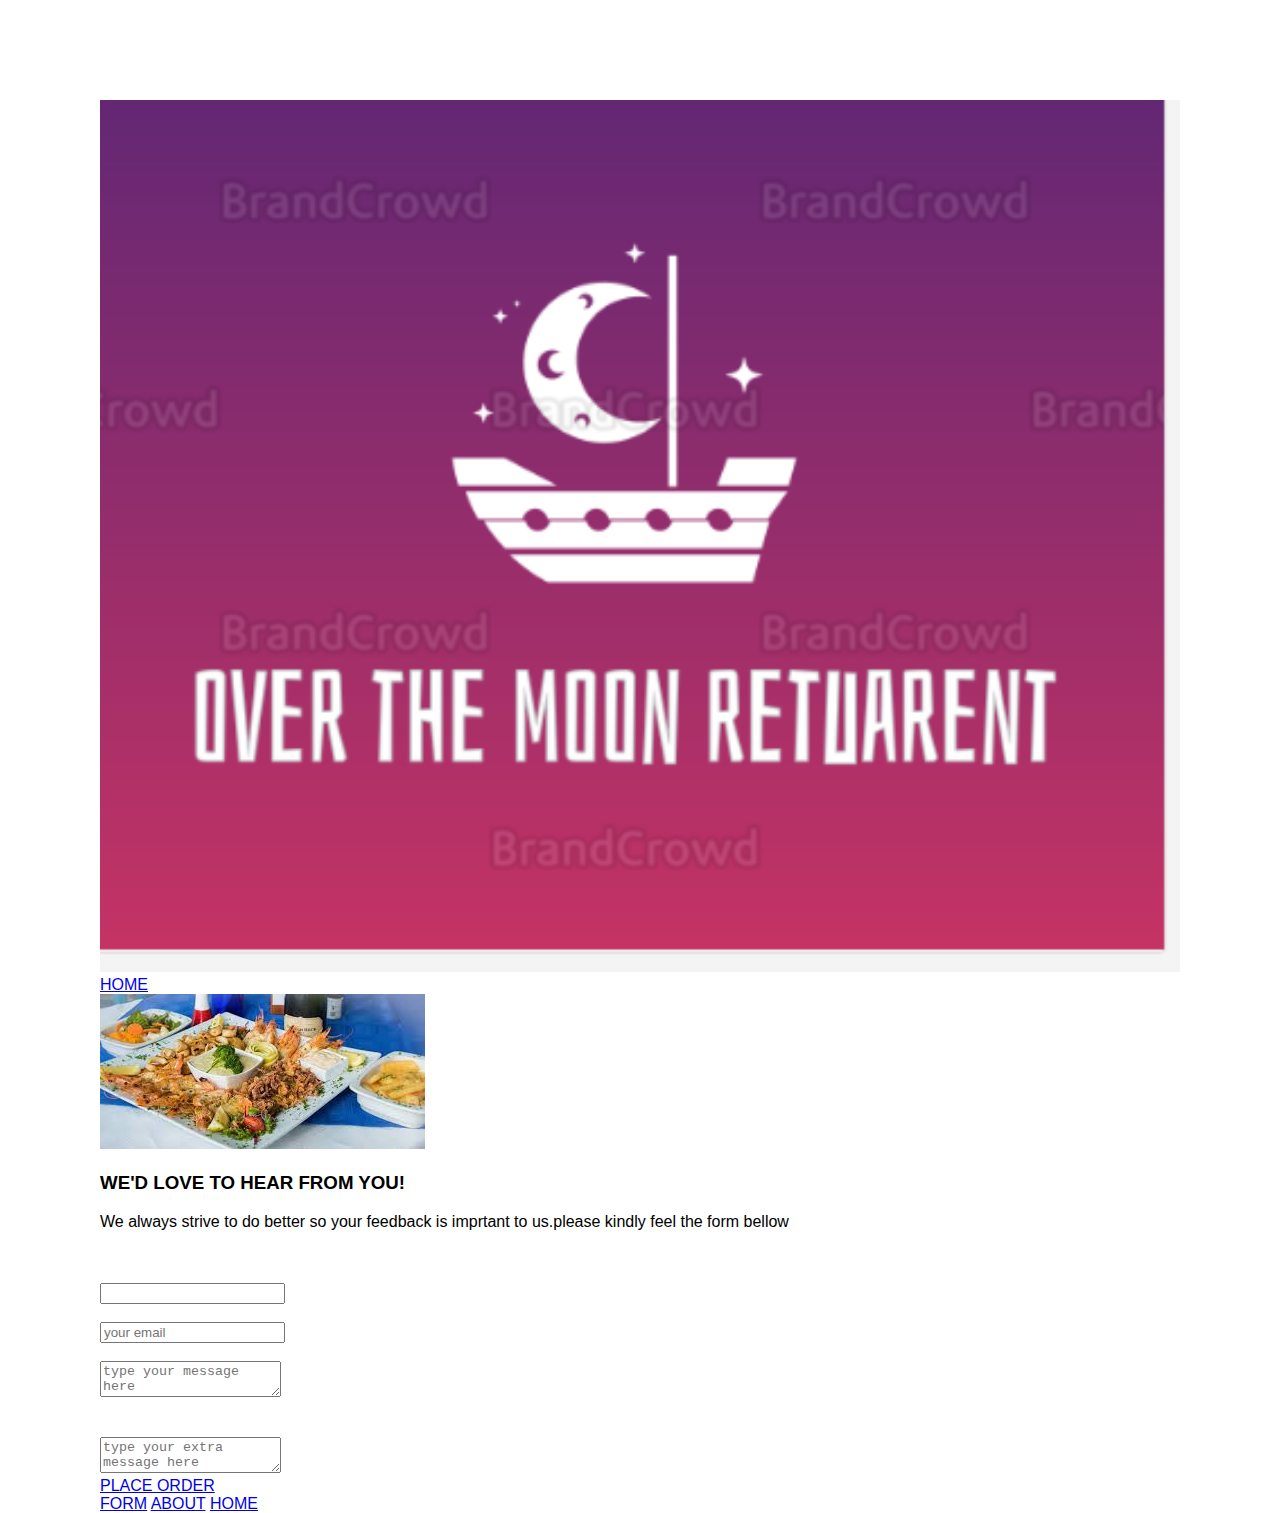
<file: feedback.html>
<!DOCTYPE html>
<html>
     <head>
         <link rel="stylesheet"href="style.css">
    </head>  
    <body>
     <div id="header">
        <img src="images/restuarent%20logo.png" width=100%/>
    </div>
        <div id="tabs-top">
        <a href="index.html">HOME</a>
        </div>
         <div id="main">
        <div id="content">
                <div id="info-box-full">
                <img src="images/full%20meal%20family.jpg"/>
                 <h3>WE'D LOVE TO HEAR FROM YOU!</h3>
                 <P>We always strive to do better so your feedback is imprtant to us.please kindly feel the form bellow</P>
                  <br><br>  
                 <input type="text" placeholdre="your name" id="name"/>
                 <br><br>
                 <input type="text" placeholder="your email" id=email/>
                 <br><br> 
                 <textarea placeholder="type your message here"></textarea>
                 <br><br><br>
                 <textarea placeholder="type your extra message here"></textarea>
                  <br>  
                 <a class="button" href="message-received.html">PLACE ORDER</a>
            </div>
            
            </div>
        </div>
        <div id="tabs-bottom">
         <a href="form.html">FORM</a>
        <a href="about.html">ABOUT</a>
        <a href="index.html">HOME</a>
             
        </div>
    </body> 
</html>
</file>
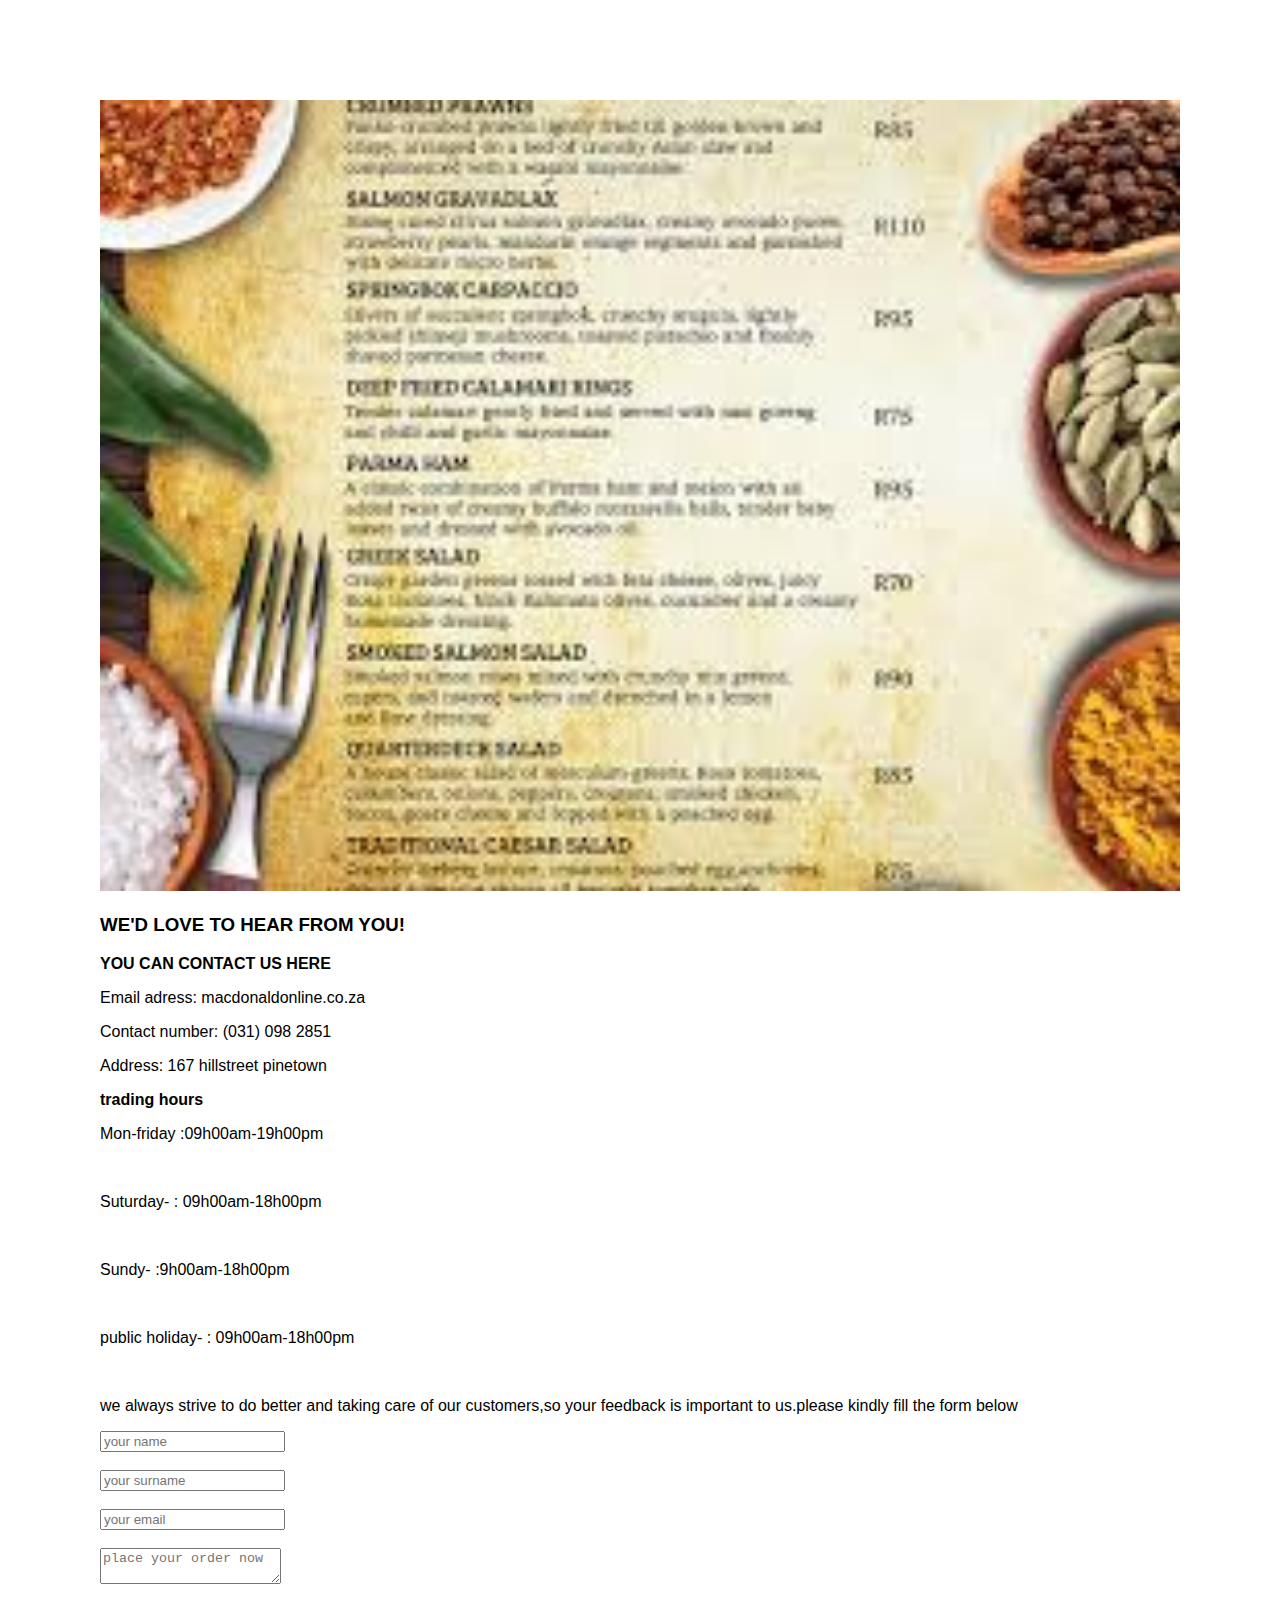
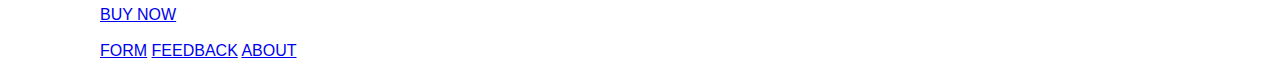
<file: form.html>
<!DOCTYPE html>
<html>
     <head>
         <link rel="stylesheet"href="style.css">
    </head>  
    <body>
     <div id="header">
        <div id="main">
        <div id="content">
              <div id="info-box-full">
               <img src="images/background%202.jpg" width="100%" />
               <h3>WE'D LOVE TO HEAR FROM YOU!</h3>
                <P><strong>YOU CAN CONTACT US HERE</strong></P>
                <p>Email adress: macdonaldonline.co.za</p>
                <p>Contact number: (031) 098 2851</p>
                <p>Address: 167 hillstreet pinetown</p>
                <p><strong>trading hours</strong></p>
                  <p>Mon-friday      :09h00am-19h00pm</p>
                  <br>
                  <p>Suturday-       : 09h00am-18h00pm</p>
                  <br>
                  <p>Sundy-          :9h00am-18h00pm</p>
                  <br>
                  <p>public holiday- : 09h00am-18h00pm</p>
                  <br>
               <p>we always strive to do better and taking care of our customers,so your feedback is important to us.please kindly fill the form below</p> 
                  
               <input type="text" placeholder="your name" id="name"/>
                <br><br>
                  <input type="text" placeholder="your surname" id=" surname"/>
                  <br><br>
               <input type="text" placeholder="your email" id="email"/> 
               <br><br> 
               <textarea placeholder="place your order now"></textarea>
                <br><br>
                <a class="button" href="message-received.html">BUY NOW</a>
                <br><br>
            </div>
         </div>
     </div>
        <div id="tabs-bottom">
         <a href="form.html">FORM</a>
        <a href="feedback.html">FEEDBACK</a>
        <a href="about.html">ABOUT</a>
        </div>
    </body> 
</html>
</file>
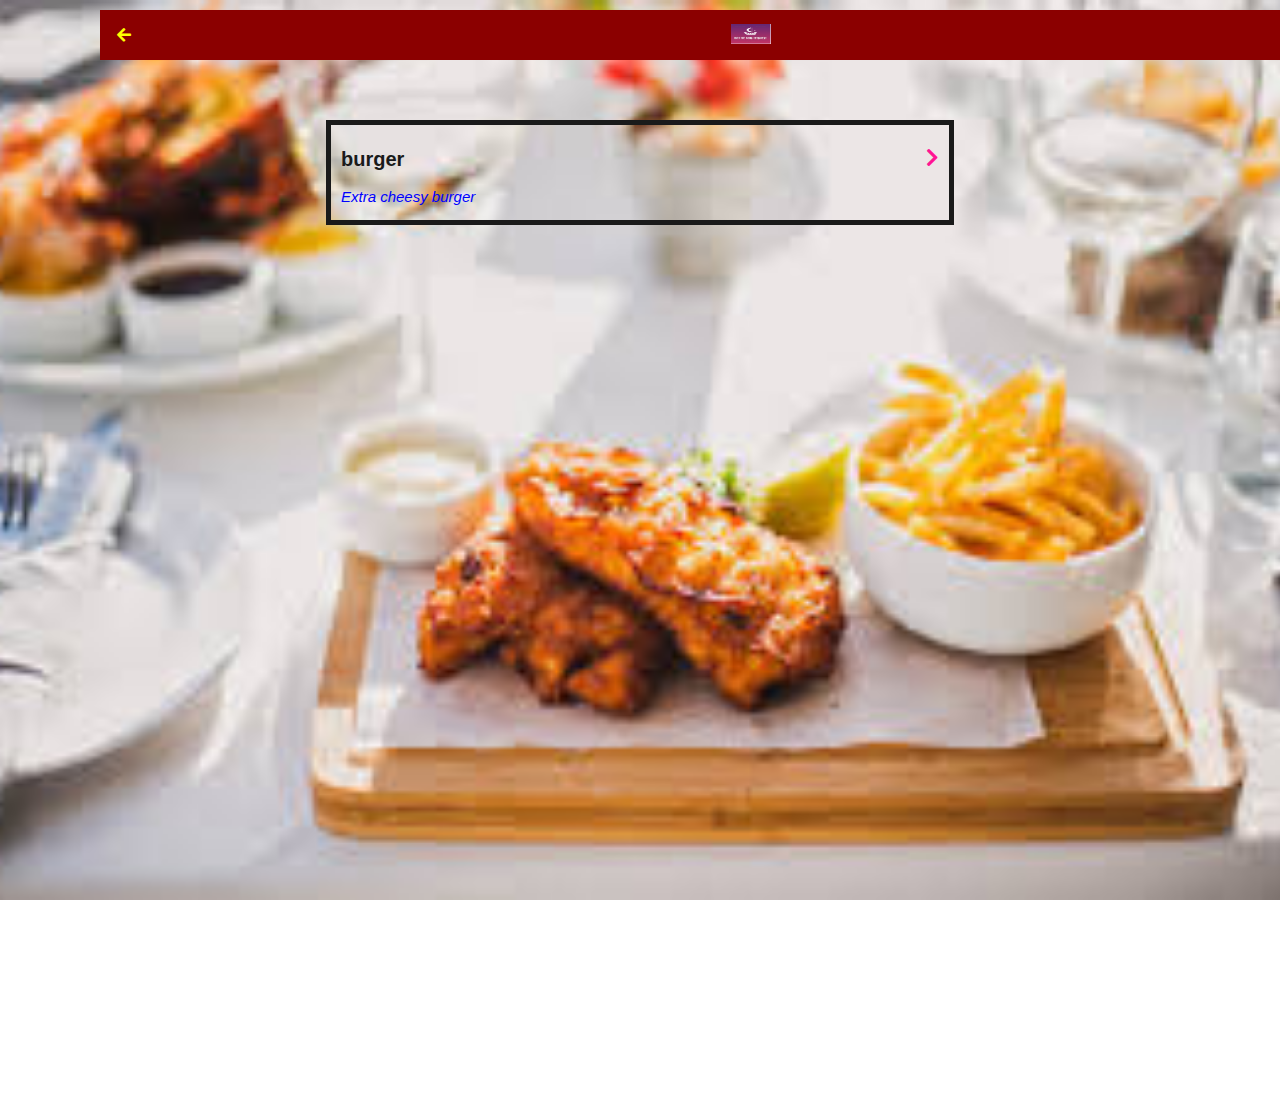
<file: meals.html>
<!DOCTYPE html>
<html>
    <head>
        <title>My Recipe Book |Meals</title>
        <link rel="stylesheet" href="style.css">
        <link rel="stylesheet" href="fontAwesome/css/all.css">
    </head>
    
    <body class="body-meals">
        
        <div class="header">
            
        <a href="index.html">
            <i class="fas fa-arrow-left"></i>
            </a>
            
            <img src="images/restuarent%20logo.png">
        </div>
        <div id="meals">
            <div class="meals-list">
                <a href="burger.html">
                    <div class="meals-list-item">
                        <h1>burger<i class="fas fa-chevron-right"></i></h1>
                        
                        <p>Extra cheesy burger </p>
                    
                    </div>
                
                </a>
            
            </div>

        </div>  
    </body>
</html>
</file>
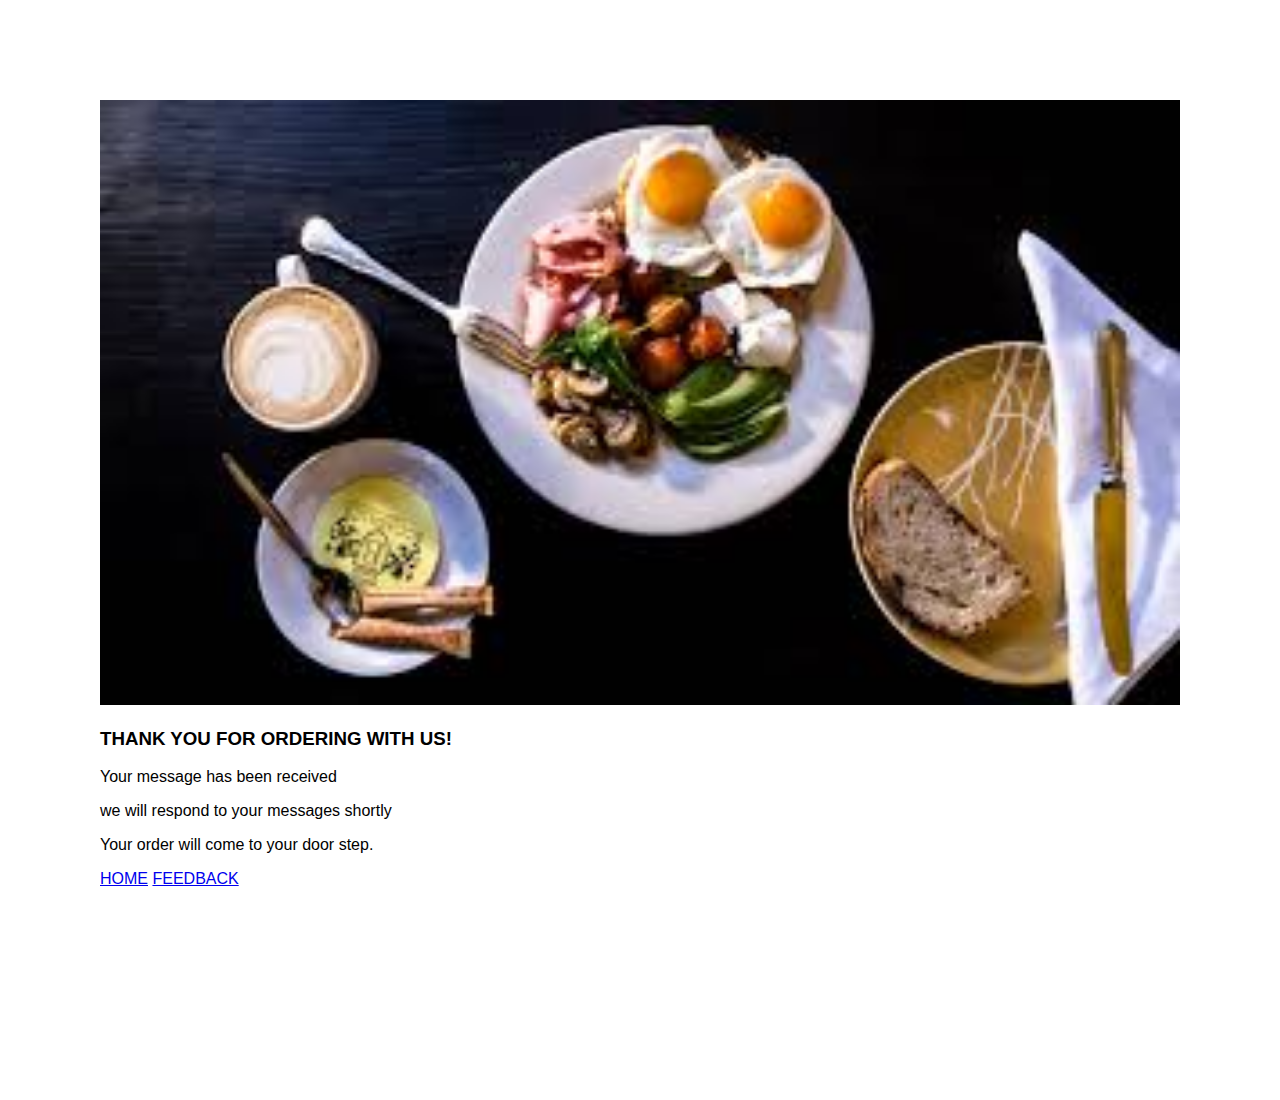
<file: message-received.html>
<!DOCTYPE html>
<html>
     <head>
         <link rel="stylesheet"href="style.css">
    </head>  
    <body>
     <div id="header">
        <img src="images/over%20the%20moon%202.jpg" width=100%/>
    </div>
        <div id="main">
        <div id="content">
              <div id="info-box-full">
               <h3>THANK YOU FOR ORDERING WITH US!</h3>
                <P>Your message has been received</P>
                 <p>we will respond to your messages shortly</p>
                  <p>Your order will come to your door step.</p>
            </div>
         </div>
     </div>
        <div id="tabs-bottom">
         <a href="index.html">HOME</a>
        <a href="feedback.html">FEEDBACK</a>
        </div>
    </body> 
</html>
</file>
<file: style.css>
html{
    height: 100%;
}

body{
    font-family: sans-serif;
    
    margin: 0px;
    padding: 100px;
    
    height: 100%;
}

.body-home{
    background-image: url('images/backgrond%203.jpg');
    background-position: center;
    background-attachment: fixed;
    background-repeat: no-repeat;
    background-size: cover;
}

.body-meals{
    background-image: url('images/over%20the%20moon%201.jpg');
    background-position: center;
    background-attachment: fixed;
    background-repeat: no-repeat;
    background-size: cover;
}

/*========== HEADER ==========*/

.header{
    background-color: darkred;
    
    width:100%;
    height: 50px;
    top:10px;
    
    position: fixed;
    overflow: hidden;
    
    text-align: center;
}

.header i{
    float: left;
    padding: 17px 0px 0px 17px;
    color: yellow;
}

.header img {
    width: 40px;
    height: 40%;
    padding-top: 14px;
    padding-right: 10px;
}



/*========== HOME PAGE ==========*/

#home-logo-img{
    width: 13%;
    display: block;
    margin: auto;
    padding: 25px 10px 10px 10px;
}

#home-logo-text{
   width: 13%;
    display: block;
    margin: auto;
    padding: 15px;
}

/*===== HOME PAGE MENU =====*/

.home-menu-item{
    text-decoration: none;
    text-transform:uppercase;
    
    color: black;
    font-size: 28px;
    font-weight: bold;
    text-align: center;
    border: 5px solid white;
    
    display: block;
    margin: auto;
    margin-bottom: 10px;
    width: 80%;
   } 

/*========== MEALS PAGE ==========*/

#meals{
    padding-top:10px;
}
    
/*===== MEALS PAGE MENU =====*/

    .meals-list a{
        text-decoration: none;
        
    }
.meals-list-item{
    border: 5px solid #1a1a1a;
    margin: 10px;
}

.meals-list-item h1{
     font-weight:bold;
    font-size: 20px;
    color: #1a1a1a;
    padding: 10px;
    
}

.meals-list-item i{
    float: right;
    color:deeppink;
    padding: right 10px;
}

.meals-list-item p{
   font-size: 15px;
    font-style: italic;
    color: blue;
    margin-top:-7px;
    padding-left: 10px;
    
}

/*========== RECIPE PAGE ==========*/
#recipe{
    padding-top: 50px;
    
}

/*===== RECIPE DETAILS =====*/

.recipe-details img{
    width: 100%;
}

.recipe-details h1{
    font-size: 25px;
    text-align: center;
    border: solid #1a1a1a;
    margin: 10px;
    padding: 5px;  
}

.recipe-details h2{
    font-size: 20px;
    text-align: left;
    margin: 0;
    margin-left: 10px;
}

.recipe-details-info{
    margin-left: 25px;
    margin-right: 25px;
}

.recipe-details-info p{
    font-size: 13px;
    display: inline-block;
}

.recipe-details-ingredients label{
    line-height: 70px;
    margin-left: 10px;
}

.recipe-details-steps{
    padding-top: 20px;
    
}

.recipe-details-steps ol{
    padding-left: 28px;
    
}

/*========== RESPONSIVE LAYOUT ==========*/

@media only screen and(min-width:600px){
    #meals{
        width: 80%;
        margin: auto;
        
    }
    #recipe{
        width: 80%;
        margin: auto; 
    }
}

@media only screen and (min-width:1000px){
     #meals{
        width: 60%;
        margin: auto;
        
    }
    #recipe{
        width: 60%;
        margin: auto; 
    }
}

@media only screen and (min-width:1500px){
     #meals{
        width: 40%;
        margin: auto;
        
    }
    #recipe{
        width: 40%;
        margin: auto; 
    }
}

@media only screen and (min-width:720px){
    .body-home{
        background-image: url('images/background%20land%201.jpg');
    }
    
    .bdy-meals{
        background-image: url('images/background%20port%201.jpg');
    }
}


/*========== info-box-full ==========*/

.info-box-full{
    background-position: center;
    width: auto;
}
</file>
